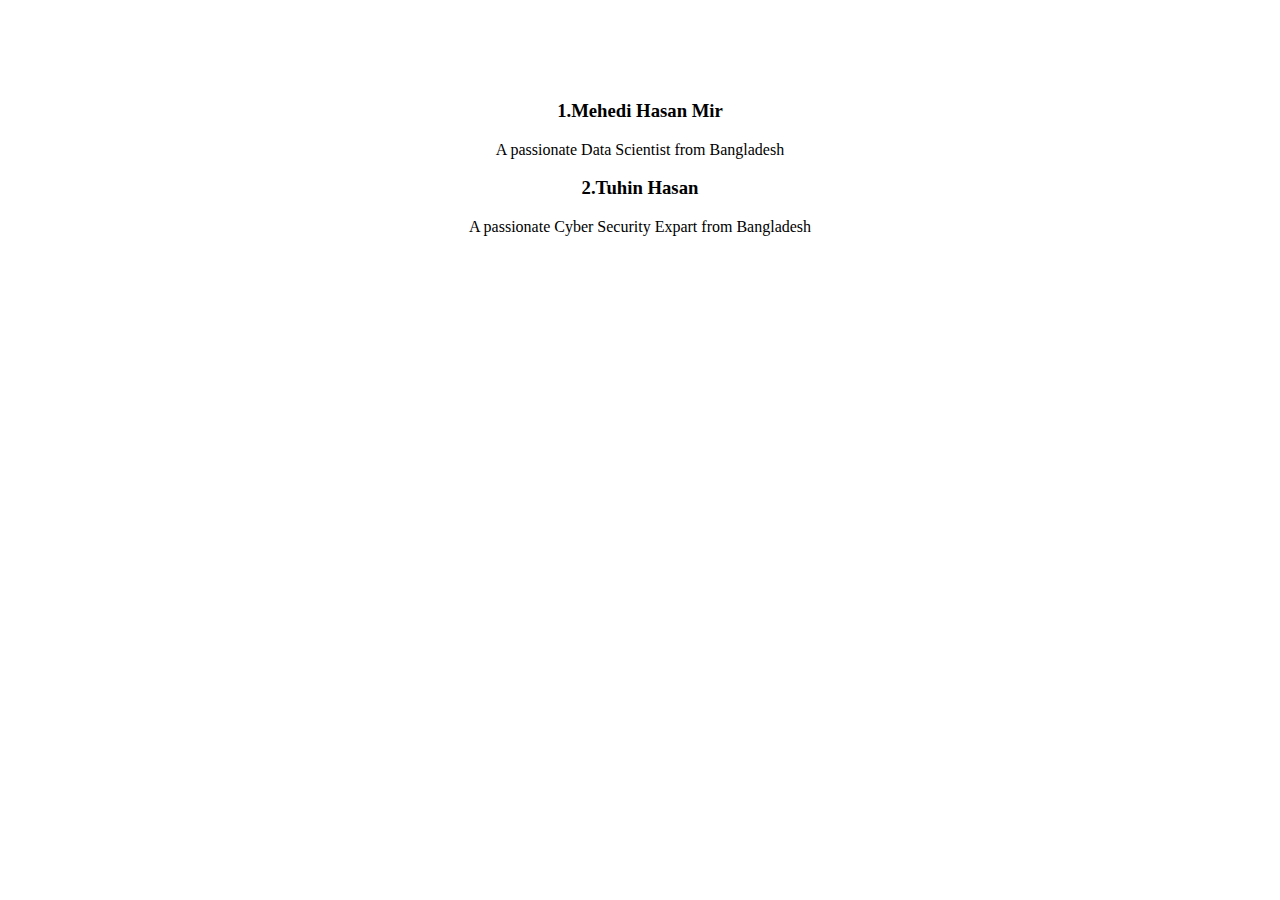
<file: about.html>
<!DOCTYPE html>
<html lang="en">
<head>
    <meta charset="UTF-8">
    <meta name="viewport" content="width=device-width, initial-scale=1.0">
    <link rel="stylesheet" href="/about.css">
    <title>About</title>
</head>
<body>
    <section>
        <h3>1.Mehedi Hasan Mir</h3>
        <p>A passionate Data Scientist from Bangladesh</p>
    </section>
    <section>
        <h3>2.Tuhin Hasan</h3>
        <p>A passionate Cyber Security Expart from Bangladesh</p>
    </section>
</body>
</html>
</file>
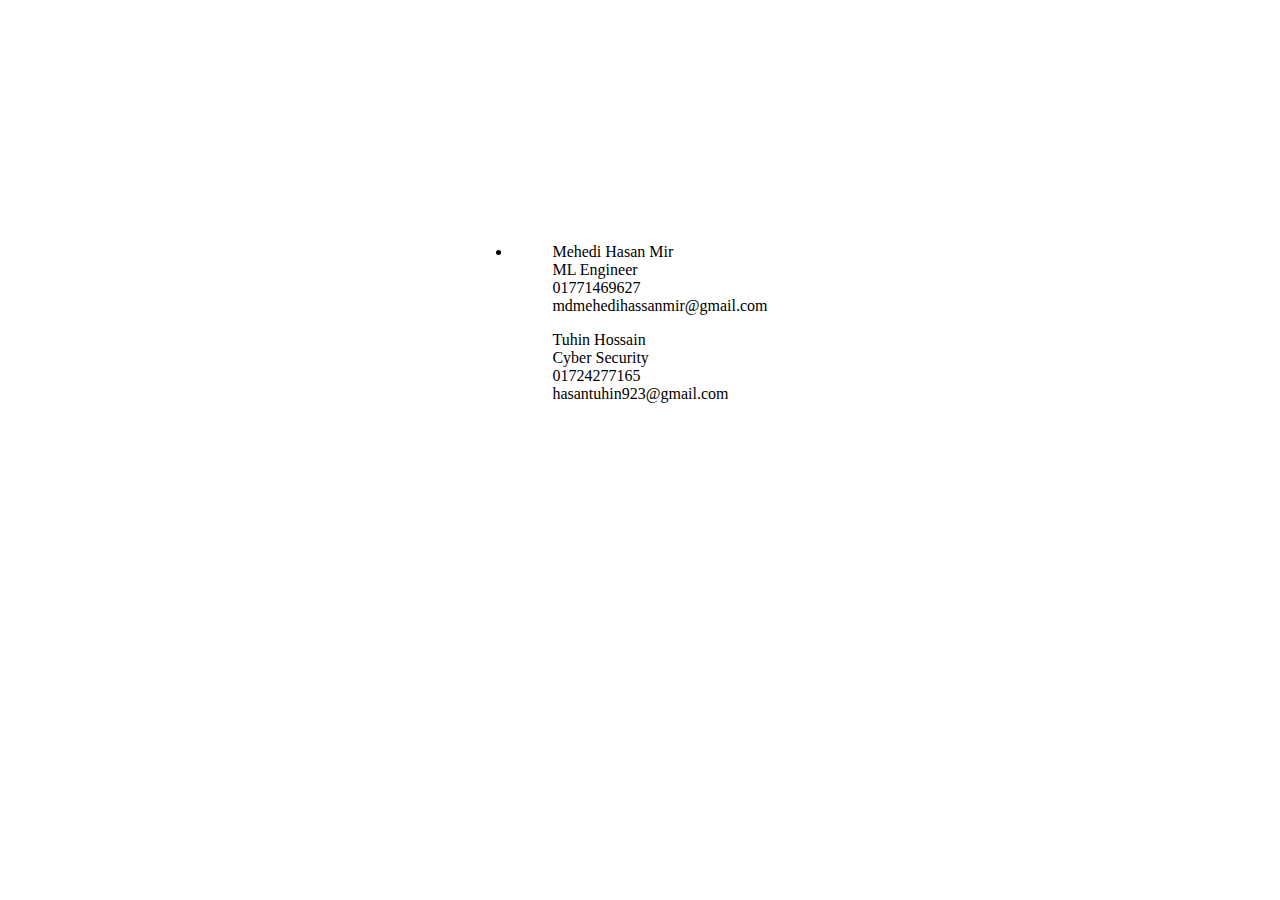
<file: contact.html>
<!DOCTYPE html>
<html lang="en">

<head>
    <meta charset="UTF-8">
    <meta name="viewport" content="width=device-width, initial-scale=1.0">
    <link rel="stylesheet" href="/contact.css">
    <title>Document</title>
</head>
<body>
    <li>
        <ol> Mehedi Hasan Mir <br>ML Engineer <br>01771469627 <br>mdmehedihassanmir@gmail.com</ol>
        <ol>Tuhin Hossain <br>Cyber Security <br>01724277165 <br>hasantuhin923@gmail.com</ol>
    </li>
</body>

</html>
</file>
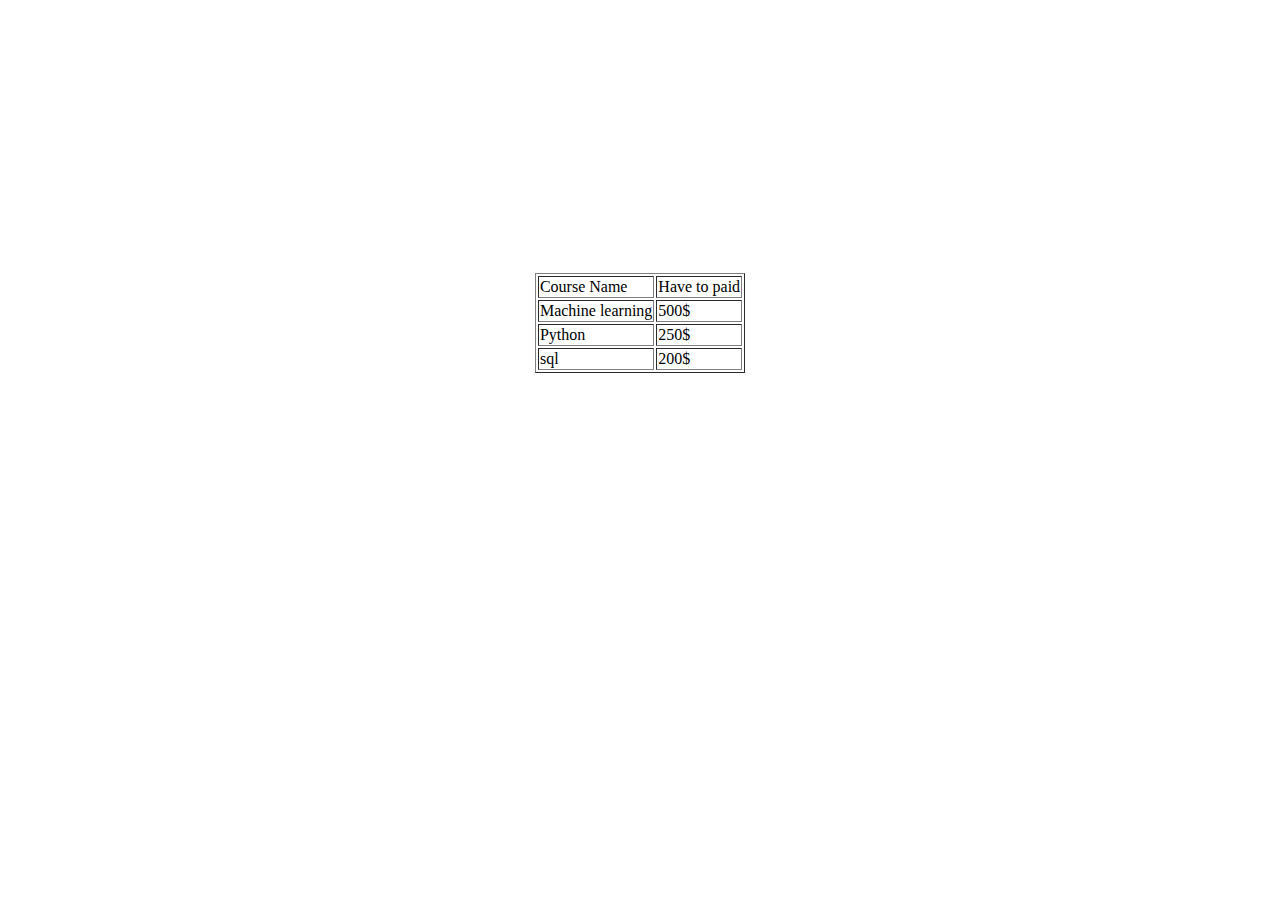
<file: courses.html>
<!DOCTYPE html>
<html lang="en">
<head>
    <meta charset="UTF-8">
    <meta name="viewport" content="width=device-width, initial-scale=1.0">
    <link rel="stylesheet" href="./course.css">
    <title>Document</title>
</head>
<body>
    <div>
        <table border="1">
            <tr>
                <td>Course Name</td>
                <td>Have to paid</td>
            </tr>
            <tr>
                <td>Machine learning </td>
                <td>500$</td>
            </tr>
            <tr>
                <td>Python</td>
                <td>250$</td>
            </tr>
            <tr>
                <td>sql</td>
                <td>200$</td>
            </tr>
        </table></div>
</body>
</html>
</file>
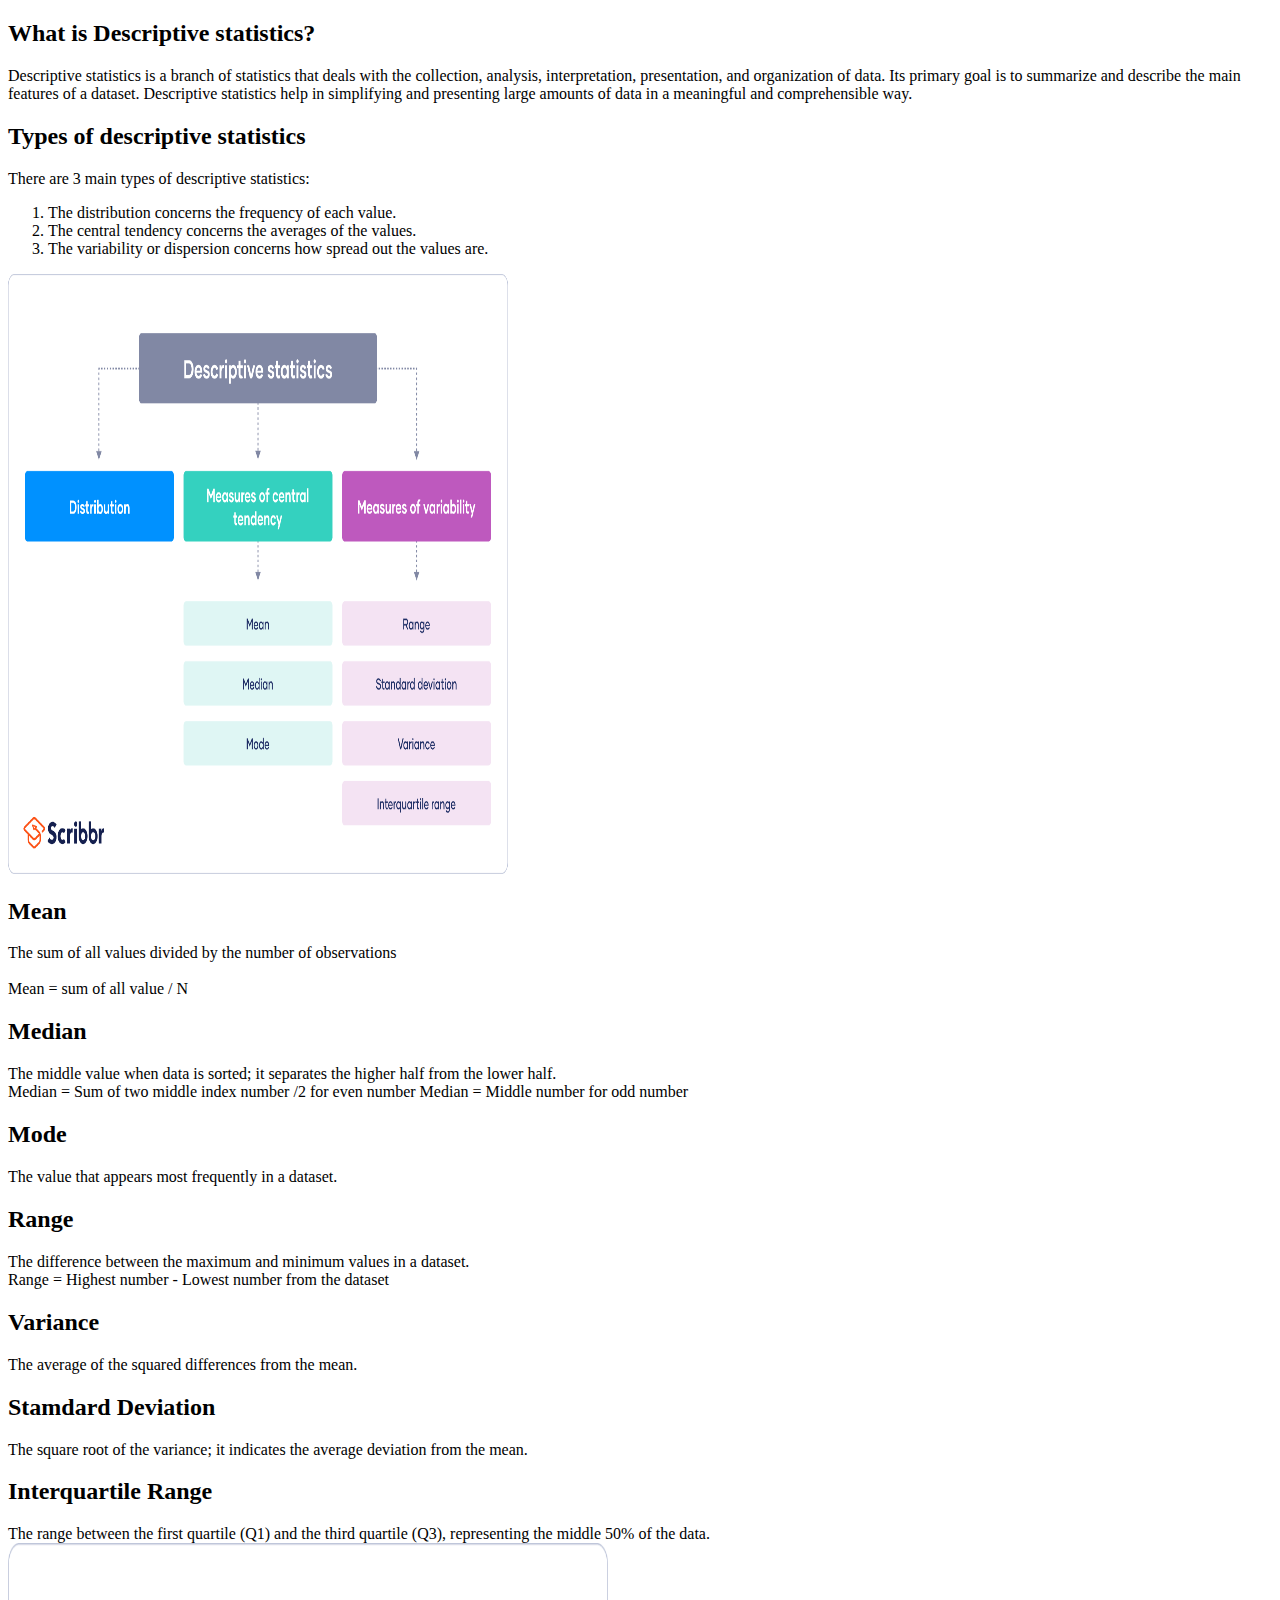
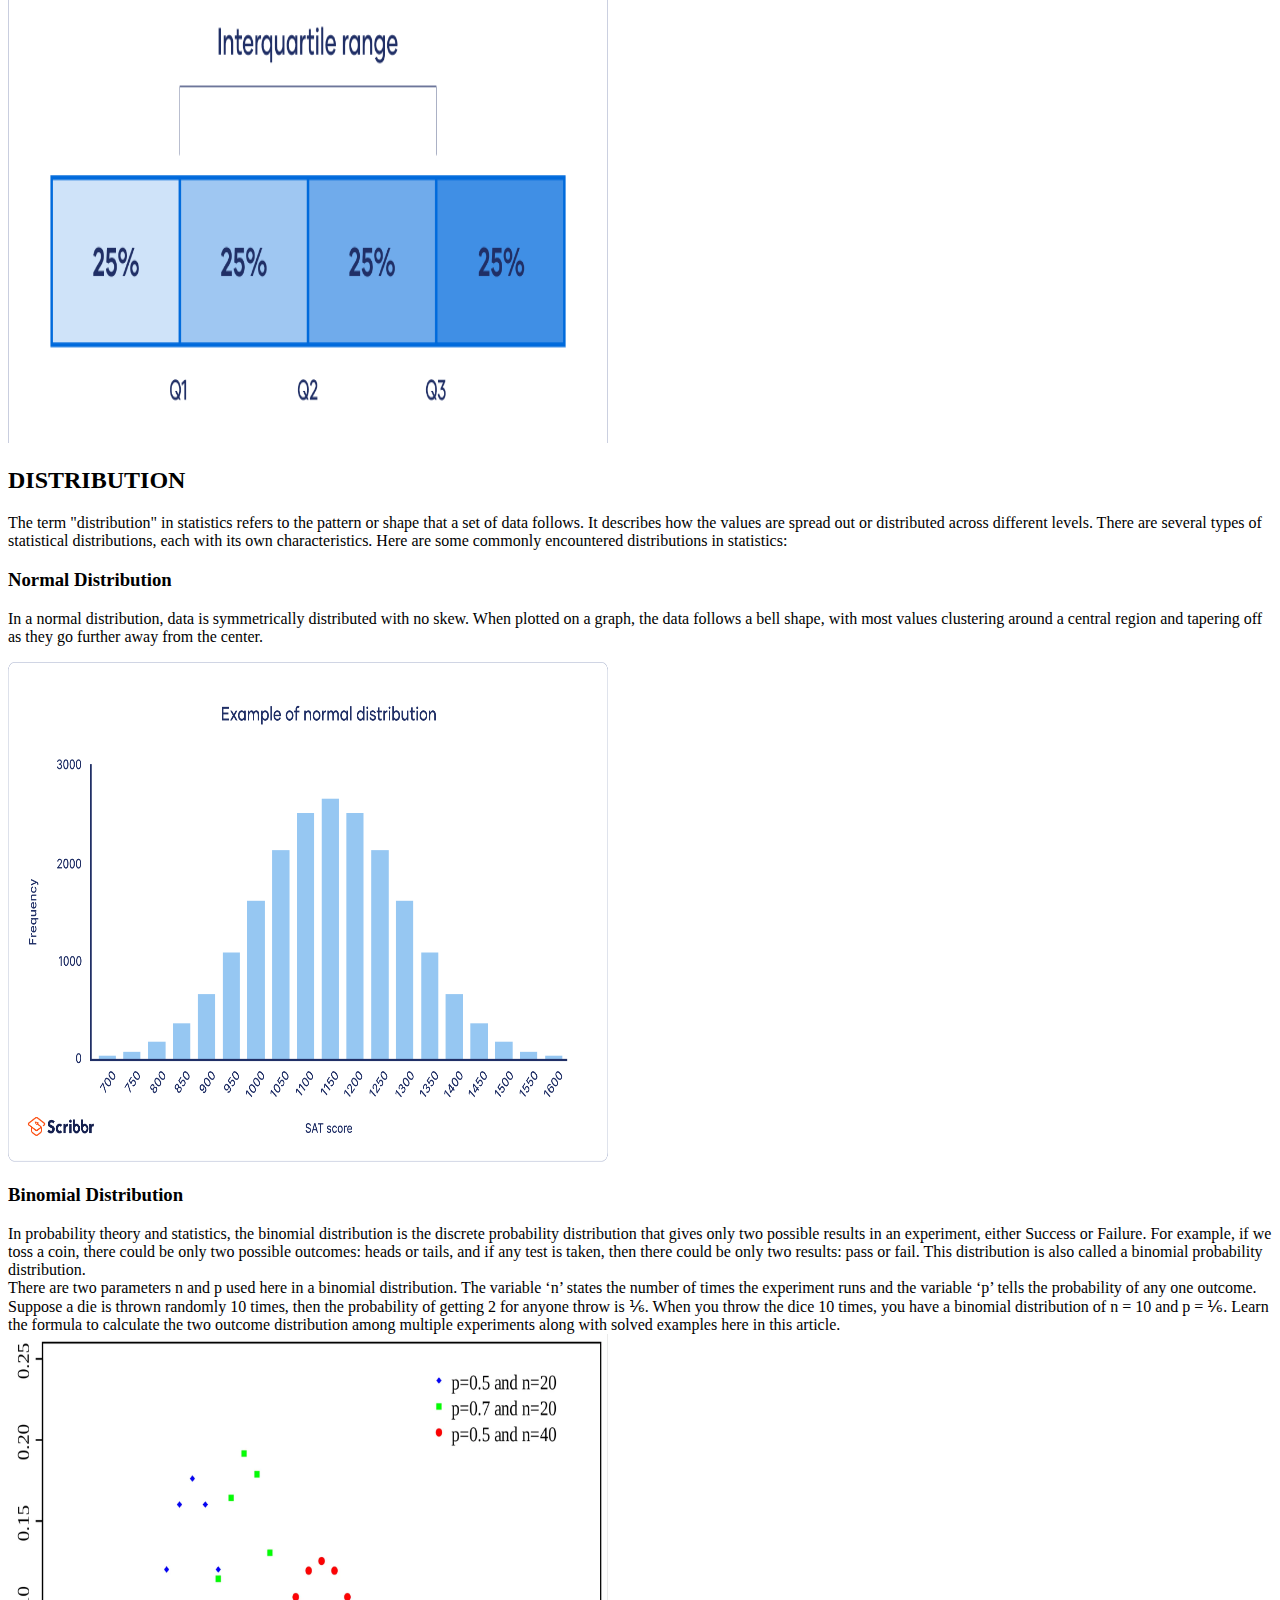
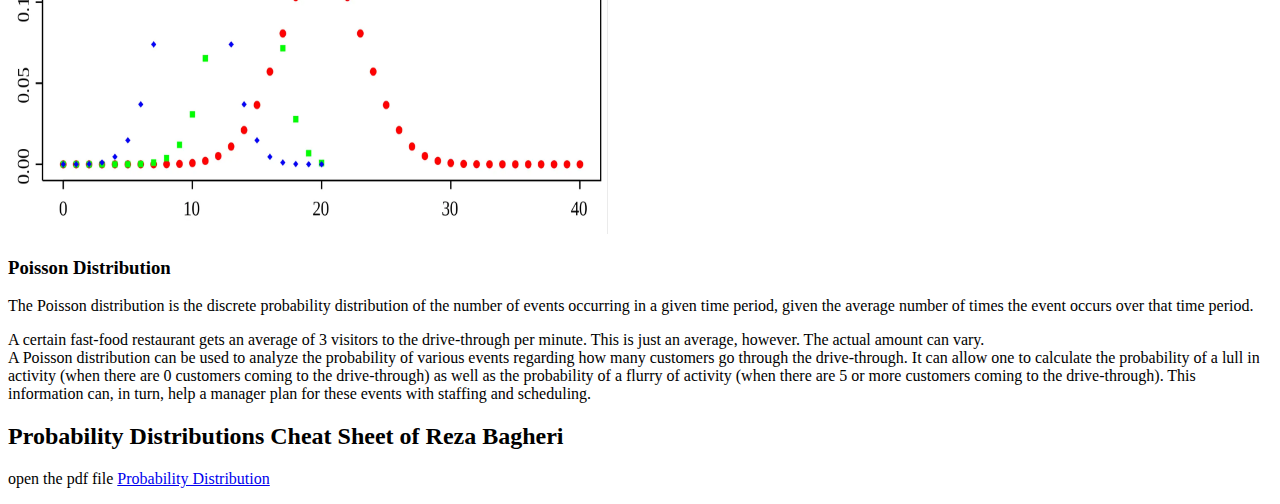
<file: des_stat.html>
<!DOCTYPE html>
<html lang="en">

<head>
    <meta charset="UTF-8">
    <meta name="viewport" content="width=device-width, initial-scale=1.0">
    <title>Descriptive Statistics</title>
</head>

<body>
    <div>
        <h2>What is Descriptive statistics? </h2>
        <p>
            Descriptive statistics is a branch of statistics that deals with the collection, analysis, interpretation,
            presentation, and organization of data. Its primary goal is to summarize and describe the main features of a
            dataset. Descriptive statistics help in simplifying and presenting large amounts of data in a meaningful and
            comprehensible way.
        </p>
        <div>
            <h2>Types of descriptive statistics</h2>
            <p>
                There are 3 main types of descriptive statistics:
            <ol>
                <li>The distribution concerns the frequency of each value.</li>
                <li>The central tendency concerns the averages of the values.</li>
                <li>The variability or dispersion concerns how spread out the values are.</li>
            </ol>
            </p>
            <img src="/image/Descriptive-statistics.webp" alt="descript statistics" style="width:500px;height:600px">
        </div>
        <div>
            <h2>Mean</h2>
            <p>The sum of all values divided by the number of observations <br> <br>
                Mean = sum of all value / N
            </p>

            <section>
                <h2>Median</h2>
                <p>
                    The middle value when data is sorted; it separates the higher half from the lower half. <br>
                    Median = Sum of two middle index number /2 for even number
                    Median = Middle number for odd number
                </p>
            </section>
            <section>
                <h2>Mode</h2>
                <p>The value that appears most frequently in a dataset.</p>
            </section>
        </div>
        <div>
            <section>
                <h2>Range</h2>
                <p>The difference between the maximum and minimum values in a dataset. <br>
                    Range = Highest number - Lowest number from the dataset</p>
            </section>
            <section>
                <h2>Variance</h2>
                <p>The average of the squared differences from the mean.</p>
            </section>
            <section>
                <h2>Stamdard Deviation</h2>
                <p>The square root of the variance; it indicates the average deviation from the mean.</p>
            </section>
            <section>
                <h2>Interquartile Range</h2>
                <p>The range between the first quartile (Q1) and the third quartile (Q3), representing the middle 50% of
                    the data. <br>
                    <img src="/image/Interquartile Range.png" alt="Interquartile Range"
                        style="width: 600px;height: 500px">
                </p>
            </section>
        </div>
        <div>
            <h2>DISTRIBUTION</h2>
            <section>The term "distribution" in statistics refers to the pattern or shape that a set of data follows. It
                describes how the values are spread out or distributed across different levels. There are several types
                of statistical distributions, each with its own characteristics. Here are some commonly encountered
                distributions in statistics:
            </section>
            <section>
                <h3>Normal Distribution</h3>
                <p>In a normal distribution, data is symmetrically distributed with no skew. When plotted on a
                    graph, the data follows a bell shape, with most values clustering around a central region and
                    tapering off as they go further away from the center.</p>
                <img src="/image/Normal-distribution.webp" alt="Normal Distribution" style="width: 600px;height: 500px">
            </section>
            <section>
                <h3>Binomial Distribution</h3>
                <section>In probability theory and statistics, the binomial distribution is the discrete probability
                    distribution that gives only two possible results in an experiment, either Success or Failure.
                    For example, if we toss a coin, there could be only two possible outcomes: heads or tails, and
                    if any test is taken, then there could be only two results: pass or fail. This distribution is
                    also called a binomial probability distribution.
                </section>
                <section>
                    There are two parameters n and p used here in a binomial distribution. The variable ‘n’ states the
                    number of times the experiment runs and the variable ‘p’ tells the probability of any one outcome.
                    Suppose a die is thrown randomly 10 times, then the probability of getting 2 for anyone throw is ⅙.
                    When you throw the dice 10 times, you have a binomial distribution of n = 10 and p = ⅙. Learn the
                    formula to calculate the two outcome distribution among multiple experiments along with solved
                    examples here in this article.
                </section>
                <img src="/image/Binomial_distribution.webp" alt="Binomial Distribution"
                    style="width: 600px;height: 500px">
            </section>
            <section>
                <h3>Poisson Distribution</h3>
                <p>
                    The Poisson distribution is the discrete probability distribution of the number of events occurring
                    in a given time period, given the average number of times the event occurs over that time period.
                </p>
                <div>
                    A certain fast-food restaurant gets an average of 3 visitors to the drive-through per minute. This
                    is just an average, however. The actual amount can vary.
                </div>
                <div>
                    A Poisson distribution can be used to analyze the probability of various events regarding how many
                    customers go through the drive-through. It can allow one to calculate the probability of a lull in
                    activity (when there are 0 customers coming to the drive-through) as well as the probability of a
                    flurry of activity (when there are 5 or more customers coming to the drive-through). This
                    information can, in turn, help a manager plan for these events with staffing and scheduling.
                </div>
            </section>
            <h2>Probability Distributions Cheat Sheet of Reza Bagheri</h2>
            <p></p>
            <p>open the pdf file <a href="/docs/1691029309693.pdf">Probability Distribution</a></p>
        </div>
    </div>
</body>

</html>
</file>
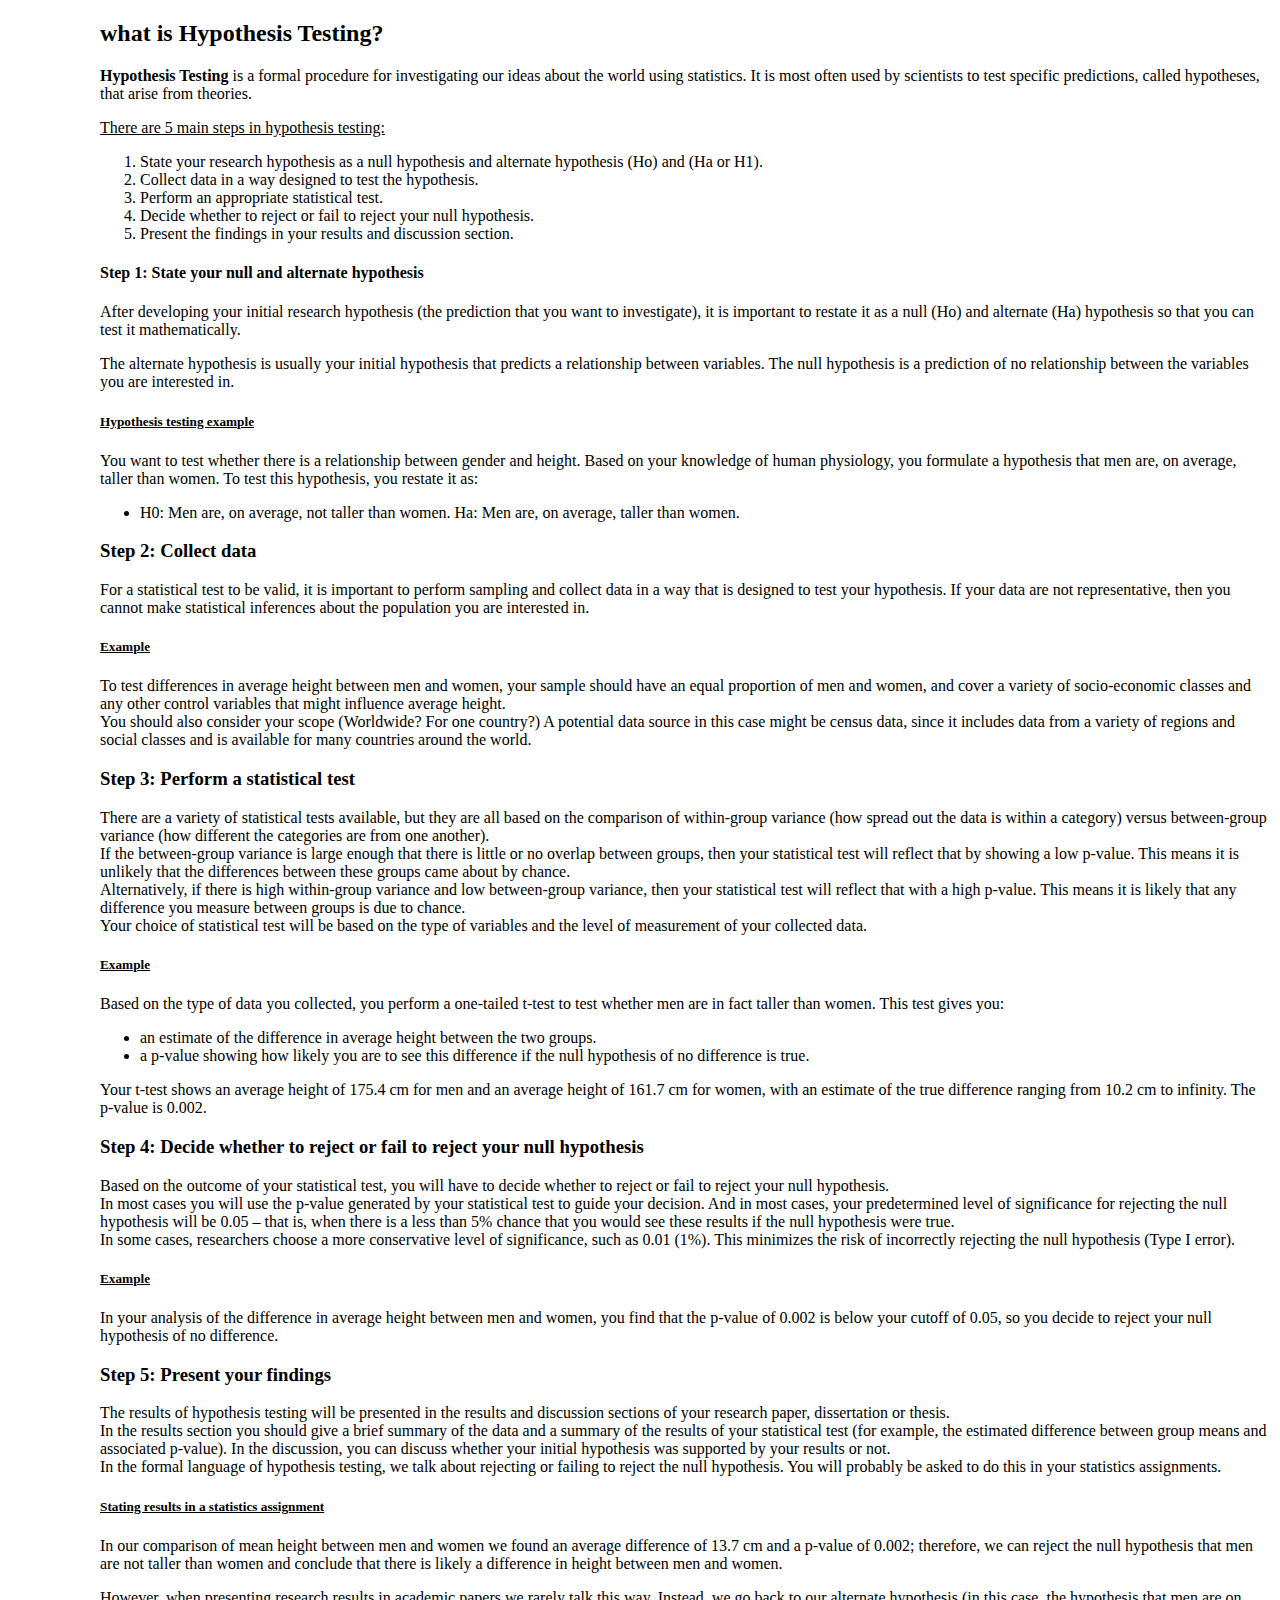
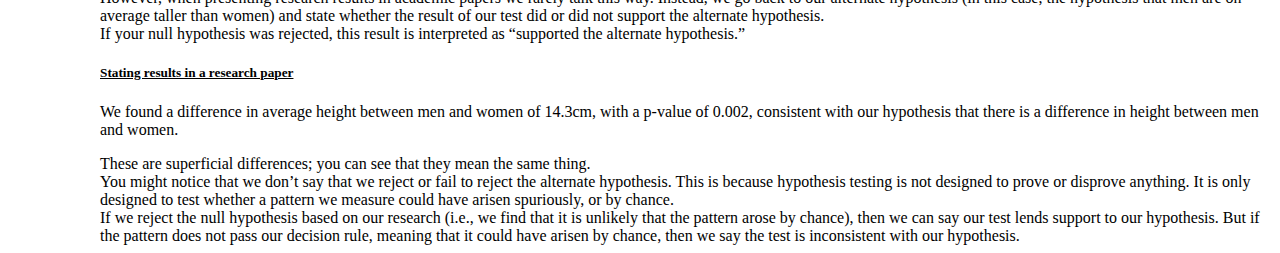
<file: ht.html>
<!DOCTYPE html>
<html lang="en">

<head>
    <meta charset="UTF-8">
    <meta name="viewport" content="width=device-width, initial-scale=1.0">
    <title>Hypothesis Testing</title>
    <link rel="stylesheet" href="/ht.css">
</head>

<body>
    <section>
        <h2>what is Hypothesis Testing?</h2>
        <p>
            <b>Hypothesis Testing</b> is a formal procedure for investigating our ideas about the world using
            statistics. It is most often used by scientists to test specific predictions, called hypotheses, that arise
            from theories.
        </p>
    </section>
    <section>
        <u>There are 5 main steps in hypothesis testing:</u>
        <ol>
            <li>State your research hypothesis as a null hypothesis and alternate hypothesis (Ho) and (Ha or H1).</li>
            <li>Collect data in a way designed to test the hypothesis.</li>
            <li>Perform an appropriate statistical test.</li>
            <li>Decide whether to reject or fail to reject your null hypothesis.</li>
            <li>Present the findings in your results and discussion section.</li>
        </ol>
    </section>
    <section>
        <section>
            <h4>Step 1: State your null and alternate hypothesis</h4>
            <p>After developing your initial research hypothesis (the prediction that you want to investigate), it is
                important to restate it as a null (Ho) and alternate (Ha) hypothesis so that you can test it
                mathematically. <br>
            </p>
            <p>
                The alternate hypothesis is usually your initial hypothesis that predicts a relationship between
                variables. The null hypothesis is a prediction of no relationship between the variables you are
                interested in.
            </p>
        </section>
        <section>
            <h5><u>Hypothesis testing example</u></h5>
            <p>
                You want to test whether there is a relationship between gender and height. Based on your knowledge of
                human physiology, you formulate a hypothesis that men are, on average, taller than women. To test this
                hypothesis, you restate it as:
            </p>
            <ul>
                <li>H0: Men are, on average, not taller than women.
                    Ha: Men are, on average, taller than women.</li>
            </ul>
        </section>
        <section>
            <h3>Step 2: Collect data</h3>
            <p>
                For a statistical test to be valid, it is important to perform sampling and collect data in a way that
                is designed to test your hypothesis. If your data are not representative, then you cannot make
                statistical inferences about the population you are interested in.
            </p>
            <h5><u>Example</u></h5>
            <section>
                To test differences in average height between men and women, your sample should have an equal proportion
                of men and women, and cover a variety of socio-economic classes and any other control variables that
                might influence average height.
            </section>
            <section>
                You should also consider your scope (Worldwide? For one country?) A potential data source in this case
                might be census data, since it includes data from a variety of regions and social classes and is
                available for many countries around the world.
            </section>
        </section>
        <section>
            <h3>Step 3: Perform a statistical test</h3>
            <p>
            <div>There are a variety of statistical tests available, but they are all based on the comparison of
                within-group variance (how spread out the data is within a category) versus between-group variance (how
                different the categories are from one another).
            </div>
            <div>
                If the between-group variance is large enough that there is little or no overlap between groups, then
                your statistical test will reflect that by showing a low p-value. This means it is unlikely that the
                differences between these groups came about by chance.
            </div>
            <div>
                Alternatively, if there is high within-group variance and low between-group variance, then your
                statistical test will reflect that with a high p-value. This means it is likely that any difference you
                measure between groups is due to chance.
            </div>
            <div>
                Your choice of statistical test will be based on the type of variables and the level of measurement of
                your collected data.
            </div>
            </p>
            <section>
                <h5><u>Example</u></h5>
                <p>Based on the type of data you collected, you perform a one-tailed t-test to test whether men are in
                    fact taller than women. This test gives you:
                </p>
                <ul>
                    <li>an estimate of the difference in average height between the two groups.</li>
                    <li>a p-value showing how likely you are to see this difference if the null hypothesis of no
                        difference is true.</li>
                </ul>
                <p>Your t-test shows an average height of 175.4 cm for men and an average height of 161.7 cm for women,
                    with an estimate of the true difference ranging from 10.2 cm to infinity. The p-value is 0.002.
                </p>
            </section>
        </section>
        <section>
            <h3>Step 4: Decide whether to reject or fail to reject your null hypothesis</h3>
            <div>
                Based on the outcome of your statistical test, you will have to decide whether to reject or fail to
                reject your null hypothesis.
            </div>
            <div>
                In most cases you will use the p-value generated by your statistical test to guide your decision. And in
                most cases, your predetermined level of significance for rejecting the null hypothesis will be 0.05 –
                that is, when there is a less than 5% chance that you would see these results if the null hypothesis
                were true.
            </div>
            <div>
                In some cases, researchers choose a more conservative level of significance, such as 0.01 (1%). This
                minimizes the risk of incorrectly rejecting the null hypothesis (Type I error).
            </div>
            <div>
                <h5><u>Example</u></h5>
                <p>
                    In your analysis of the difference in average height between men and women, you find that the
                    p-value of 0.002 is below your cutoff of 0.05, so you decide to reject your null hypothesis of no
                    difference.
                </p>
            </div>
        </section>
        <section>
            <h3>Step 5: Present your findings</h3>
            <div>
                The results of hypothesis testing will be presented in the results and discussion sections of your
                research paper, dissertation or thesis.
            </div>
            <div>
                In the results section you should give a brief summary of the data and a summary of the results of your
                statistical test (for example, the estimated difference between group means and associated p-value). In
                the discussion, you can discuss whether your initial hypothesis was supported by your results or not.
            </div>
            <div>
                In the formal language of hypothesis testing, we talk about rejecting or failing to reject the null
                hypothesis. You will probably be asked to do this in your statistics assignments.
            </div>
            <div>
                <h5><u>Stating results in a statistics assignment</u></h5>
                <p>
                    In our comparison of mean height between men and women we found an average difference of 13.7 cm and
                    a p-value of 0.002; therefore, we can reject the null hypothesis that men are not taller than women
                    and conclude that there is likely a difference in height between men and women.
                </p>
            </div>
            <div>
                However, when presenting research results in academic papers we rarely talk this way. Instead, we go
                back to our alternate hypothesis (in this case, the hypothesis that men are on average taller than
                women) and state whether the result of our test did or did not support the alternate hypothesis.
            </div>
            <div>
                If your null hypothesis was rejected, this result is interpreted as “supported the alternate
                hypothesis.”
            </div>
            <div>
                <h5><u>Stating results in a research paper</u></h5>
                <p>
                    We found a difference in average height between men and women of 14.3cm, with a p-value of 0.002,
                    consistent with our hypothesis that there is a difference in height between men and women.
                </p>
            </div>
            <div>These are superficial differences; you can see that they mean the same thing.</div>
            <div>
                You might notice that we don’t say that we reject or fail to reject the alternate hypothesis. This is
                because hypothesis testing is not designed to prove or disprove anything. It is only designed to test
                whether a pattern we measure could have arisen spuriously, or by chance.
            </div>
            <div>
                If we reject the null hypothesis based on our research (i.e., we find that it is unlikely that the
                pattern arose by chance), then we can say our test lends support to our hypothesis. But if the pattern
                does not pass our decision rule, meaning that it could have arisen by chance, then we say the test is
                inconsistent with our hypothesis.
            </div>
        </section>
    </section>
</body>

</html>
</file>
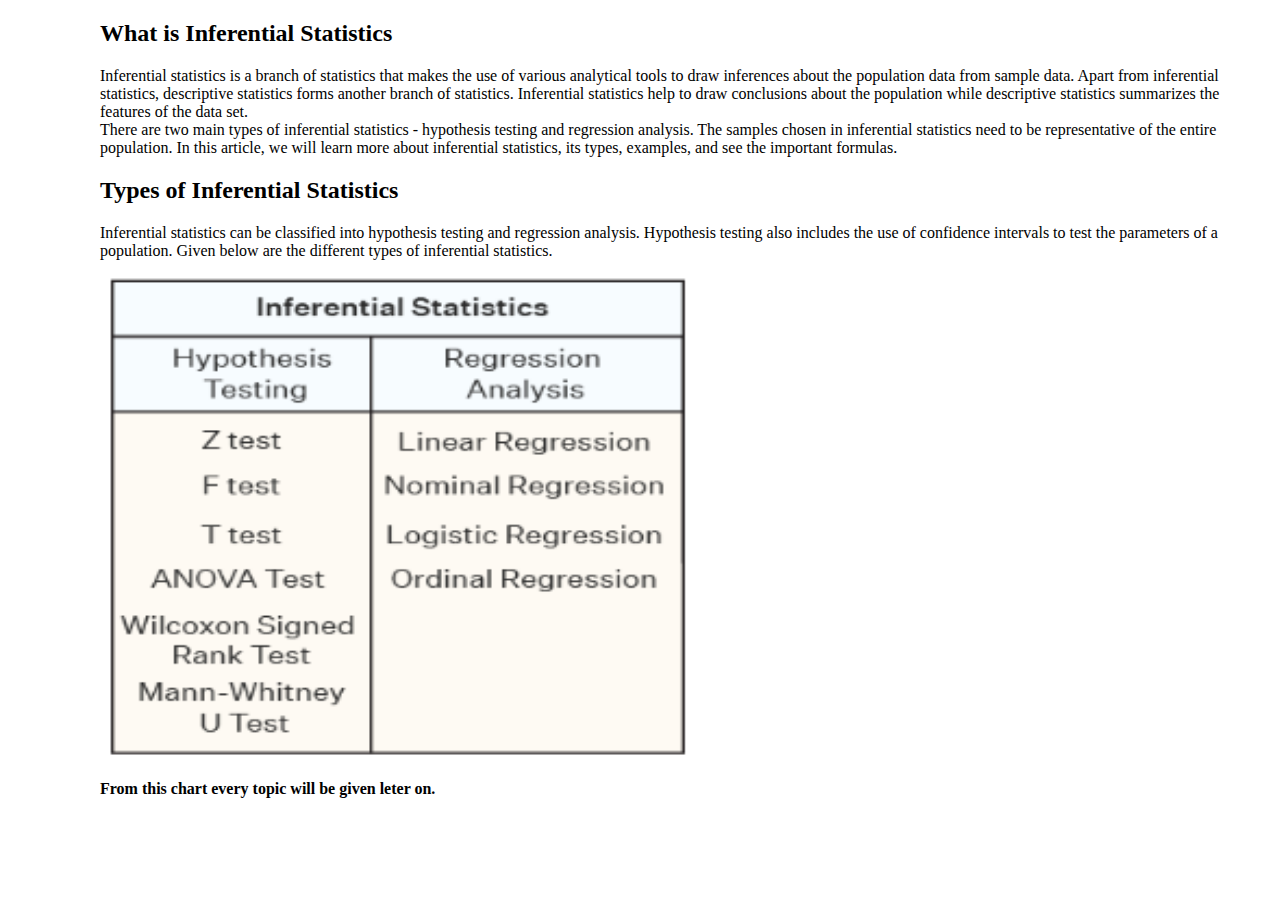
<file: inf_stat.html>
<!DOCTYPE html>
<html lang="en">

<head>
    <meta charset="UTF-8">
    <meta name="viewport" content="width=device-width, initial-scale=1.0">
    <title>Inferential Statistics</title>
    <link rel="stylesheet" href="/inf_stat.css">
</head>

<body>
    <div>
        <h2>What is Inferential Statistics</h2>
        <div>Inferential statistics is a branch of statistics that makes the use of various analytical tools to draw
            inferences about the population data from sample data. Apart from inferential statistics, descriptive
            statistics forms another branch of statistics. Inferential statistics help to draw conclusions about the
            population while descriptive statistics summarizes the features of the data set.
        </div>
        <div>
            There are two main types of inferential statistics - hypothesis testing and regression analysis. The samples
            chosen in inferential statistics need to be representative of the entire population. In this article, we
            will learn more about inferential statistics, its types, examples, and see the important formulas.
        </div>
        <h2>Types of Inferential Statistics</h2>
        <section>
            Inferential statistics can be classified into hypothesis testing and regression analysis. Hypothesis testing
            also includes the use of confidence intervals to test the parameters of a population. Given below are the
            different types of inferential statistics.
        </section>
        <img src="/image/inferential Statistics.png" alt="inferential Statistics" style="width: 600px;height: 500px">
        <b><p>From this chart every topic will be given leter on.</p></b>
    </div>
</body>

</html>
</file>
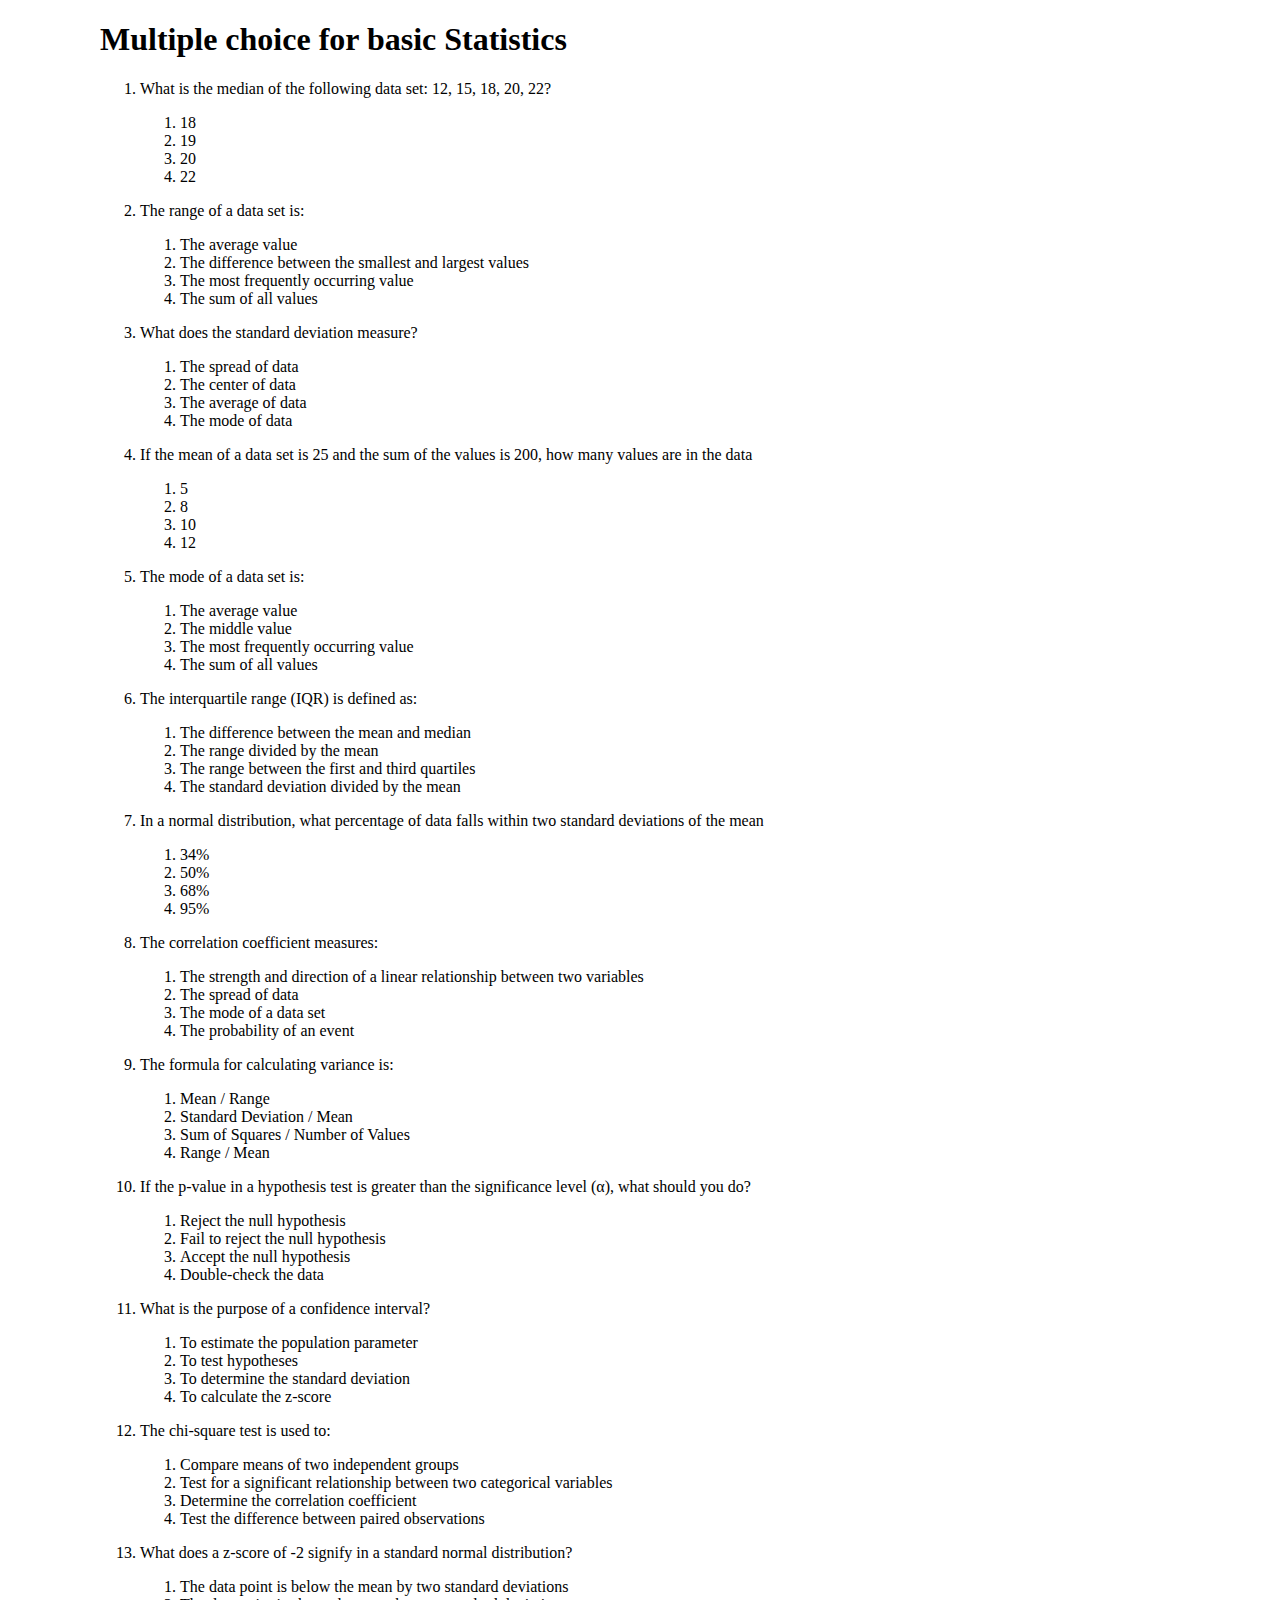
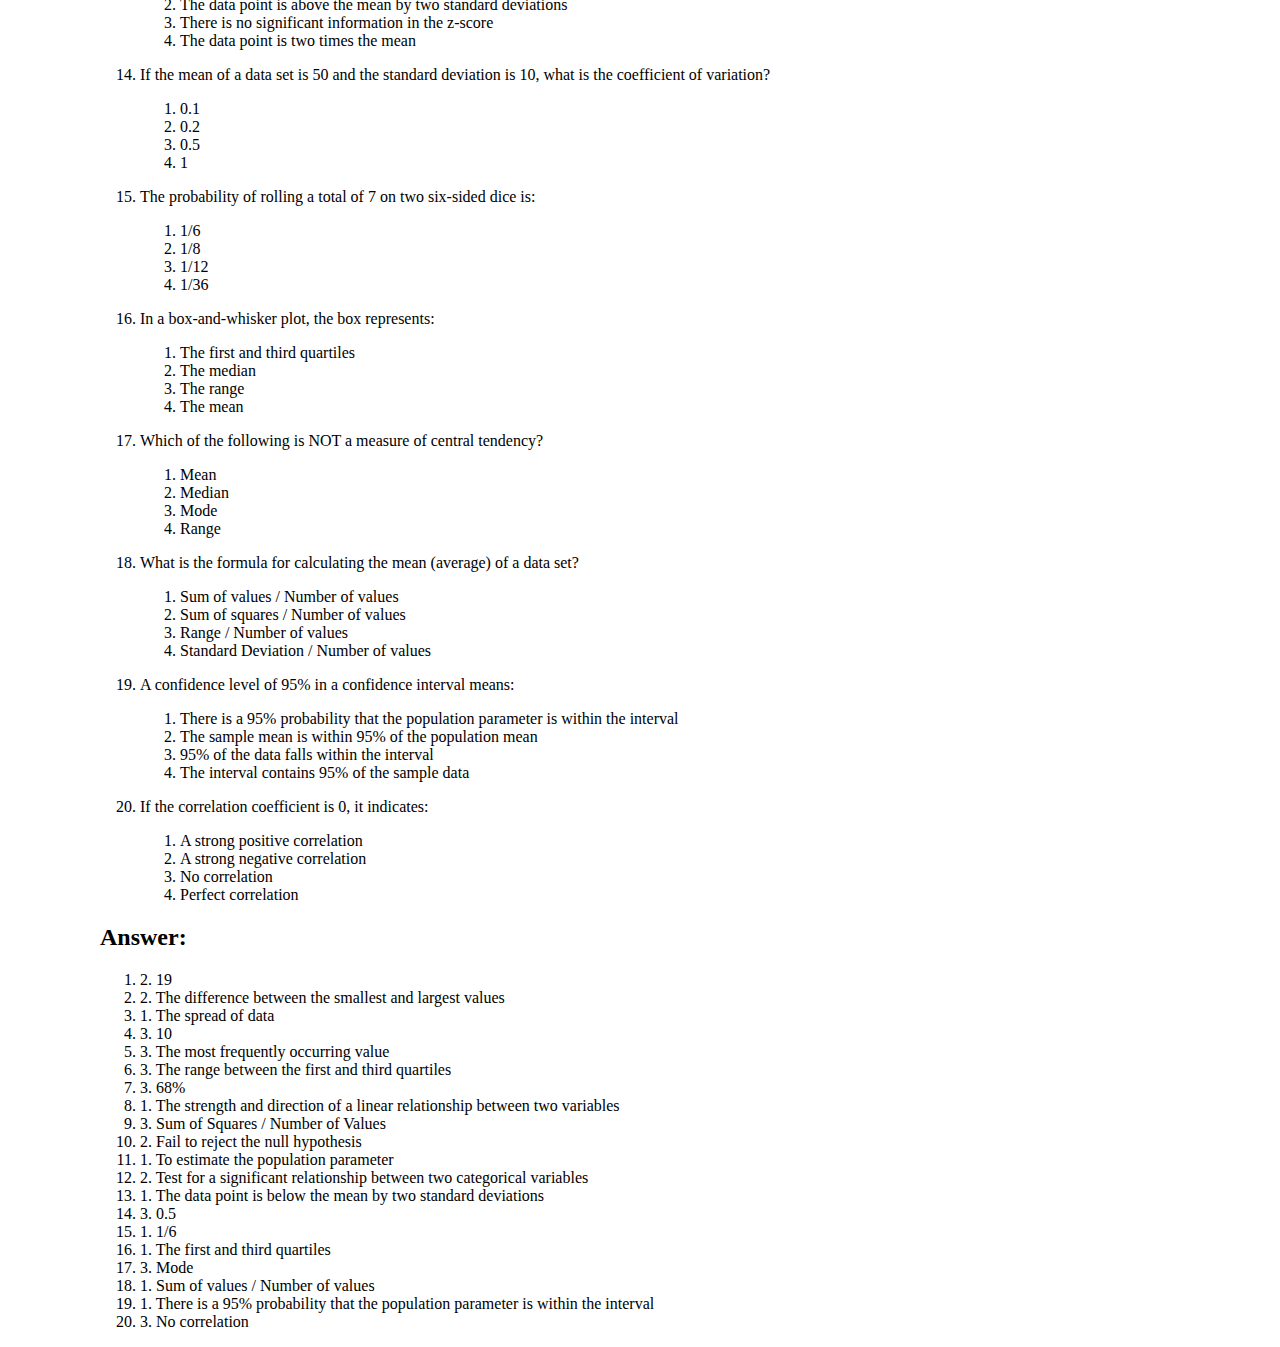
<file: multiple_choice.html>
<!DOCTYPE html>
<html lang="en">

<head>
    <meta charset="UTF-8">
    <meta name="viewport" content="width=device-width, initial-scale=1.0">
    <title>Multiple choice</title>
    <link rel="stylesheet" href="/multiple_choice.css">
</head>

<body>
    <h1>Multiple choice for basic Statistics</h1>
    <ol start="1">
        <li>
            <p>What is the median of the following data set: 12, 15, 18, 20, 22?</p>
            <ol>
                <li>18</li>
                <li>19</li>
                <li>20</li>
                <li>22</li>
            </ol>
        </li>

        <li>
            <p>The range of a data set is:</p>
            <ol>
                <li>The average value</li>
                <li>The difference between the smallest and largest values</li>
                <li>The most frequently occurring value</li>
                <li>The sum of all values</li>
            </ol>
        </li>

        <li>
            <p>What does the standard deviation measure?</p>
            <ol>
                <li>The spread of data</li>
                <li>The center of data</li>
                <li>The average of data</li>
                <li>The mode of data</li>
            </ol>
        </li>

        <li>
            <p>If the mean of a data set is 25 and the sum of the values is 200, how many values are in the data </p>
            <ol>
                <li>5</li>
                <li>8</li>
                <li>10</li>
                <li>12</li>
            </ol>
        </li>

        <li>
            <p>The mode of a data set is:</p>
            <ol>
                <li>The average value</li>
                <li>The middle value</li>
                <li>The most frequently occurring value</li>
                <li>The sum of all values</li>
            </ol>
        </li>

        <li>
            <p>The interquartile range (IQR) is defined as:</p>
            <ol>
                <li>The difference between the mean and median</li>
                <li>The range divided by the mean</li>
                <li>The range between the first and third quartiles</li>
                <li>The standard deviation divided by the mean</li>
            </ol>
        </li>

        <li>
            <p>In a normal distribution, what percentage of data falls within two standard deviations of the mean</p>
            <ol>
                <li>34%</li>
                <li>50%</li>
                <li>68%</li>
                <li>95%</li>
            </ol>
        </li>

        <li>
            <p>The correlation coefficient measures:</p>
            <ol>
                <li>The strength and direction of a linear relationship between two variables</li>
                <li>The spread of data</li>
                <li>The mode of a data set</li>
                <li>The probability of an event</li>
            </ol>
        </li>

        <li>
            <p>The formula for calculating variance is:</p>
            <ol>
                <li>Mean / Range</li>
                <li> Standard Deviation / Mean</li>
                <li>Sum of Squares / Number of Values</li>
                <li> Range / Mean</li>
            </ol>
        </li>

        <li>
            <p>If the p-value in a hypothesis test is greater than the significance level (α), what should you do?</p>
            <ol>
                <li>Reject the null hypothesis</li>
                <li>Fail to reject the null hypothesis</li>
                <li> Accept the null hypothesis</li>
                <li>Double-check the data</li>
            </ol>
        </li>

        <li>
            <p>What is the purpose of a confidence interval?</p>
            <ol>
                <li>To estimate the population parameter</li>
                <li>To test hypotheses</li>
                <li>To determine the standard deviation</li>
                <li>To calculate the z-score</li>
            </ol>
        </li>

        <li>
            <p>The chi-square test is used to:</p>
            <ol>
                <li> Compare means of two independent groups</li>
                <li> Test for a significant relationship between two categorical variables</li>
                <li>Determine the correlation coefficient</li>
                <li>Test the difference between paired observations</li>
            </ol>
        </li>

        <li>
            <p>What does a z-score of -2 signify in a standard normal distribution?</p>
            <ol>
                <li>The data point is below the mean by two standard deviations</li>
                <li>The data point is above the mean by two standard deviations</li>
                <li>There is no significant information in the z-score</li>
                <li> The data point is two times the mean</li>
            </ol>
        </li>

        <li>
            <p>If the mean of a data set is 50 and the standard deviation is 10, what is the coefficient of variation?
            </p>
            <ol>
                <li>0.1</li>
                <li>0.2</li>
                <li>0.5</li>
                <li>1</li>
            </ol>
        </li>

        <li>
            <p>The probability of rolling a total of 7 on two six-sided dice is:</p>
            <ol>
                <li>1/6</li>
                <li>1/8</li>
                <li>1/12</li>
                <li>1/36</li>
            </ol>
        </li>

        <li>
            <p>In a box-and-whisker plot, the box represents:</p>
            <ol>
                <li>The first and third quartiles</li>
                <li>The median</li>
                <li>The range</li>
                <li>The mean</li>
            </ol>
        </li>

        <li>
            <p>Which of the following is NOT a measure of central tendency?</p>
            <ol>
                <li>Mean</li>
                <li>Median</li>
                <li>Mode</li>
                <li>Range</li>
            </ol>
        </li>

        <li>
            <p>What is the formula for calculating the mean (average) of a data set?</p>
            <ol>
                <li> Sum of values / Number of values</li>
                <li>Sum of squares / Number of values</li>
                <li>Range / Number of values</li>
                <li>Standard Deviation / Number of values</li>
            </ol>
        </li>

        <li>
            <p>A confidence level of 95% in a confidence interval means:</p>
            <ol>
                <li> There is a 95% probability that the population parameter is within the interval</li>
                <li>The sample mean is within 95% of the population mean</li>
                <li>95% of the data falls within the interval</li>
                <li>The interval contains 95% of the sample data</li>
            </ol>
        </li>

        <li>
            <p>If the correlation coefficient is 0, it indicates:</p>
            <ol>
                <li>A strong positive correlation</li>
                <li>A strong negative correlation</li>
                <li> No correlation</li>
                <li>Perfect correlation</li>
            </ol>
        </li>
    </ol>

    <section>
        <h2>Answer:</h2>
        <ol>
          <li>2. 19</li>
          <li>2. The difference between the smallest and largest values</li>
          <li>1. The spread of data</li>
          <li>3. 10</li>
          <li>3. The most frequently occurring value</li>
          <li>3. The range between the first and third quartiles</li>
          <li>3. 68%</li>
          <li>1. The strength and direction of a linear relationship between two variables</li>
          <li>3. Sum of Squares / Number of Values </li>
          <li>2. Fail to reject the null hypothesis</li>
          <li>1. To estimate the population parameter</li>
          <li>2. Test for a significant relationship between two categorical variables</li>
          <li>1. The data point is below the mean by two standard deviations</li>
          <li>3. 0.5</li>
          <li>1. 1/6</li>
          <li>1. The first and third quartiles</li>
          <li>3. Mode</li>
          <li>1. Sum of values / Number of values</li>
          <li>1. There is a 95% probability that the population parameter is within the interval</li>
          <li>3. No correlation</li>
        </ol>
    </section>
</body>

</html>
</file>
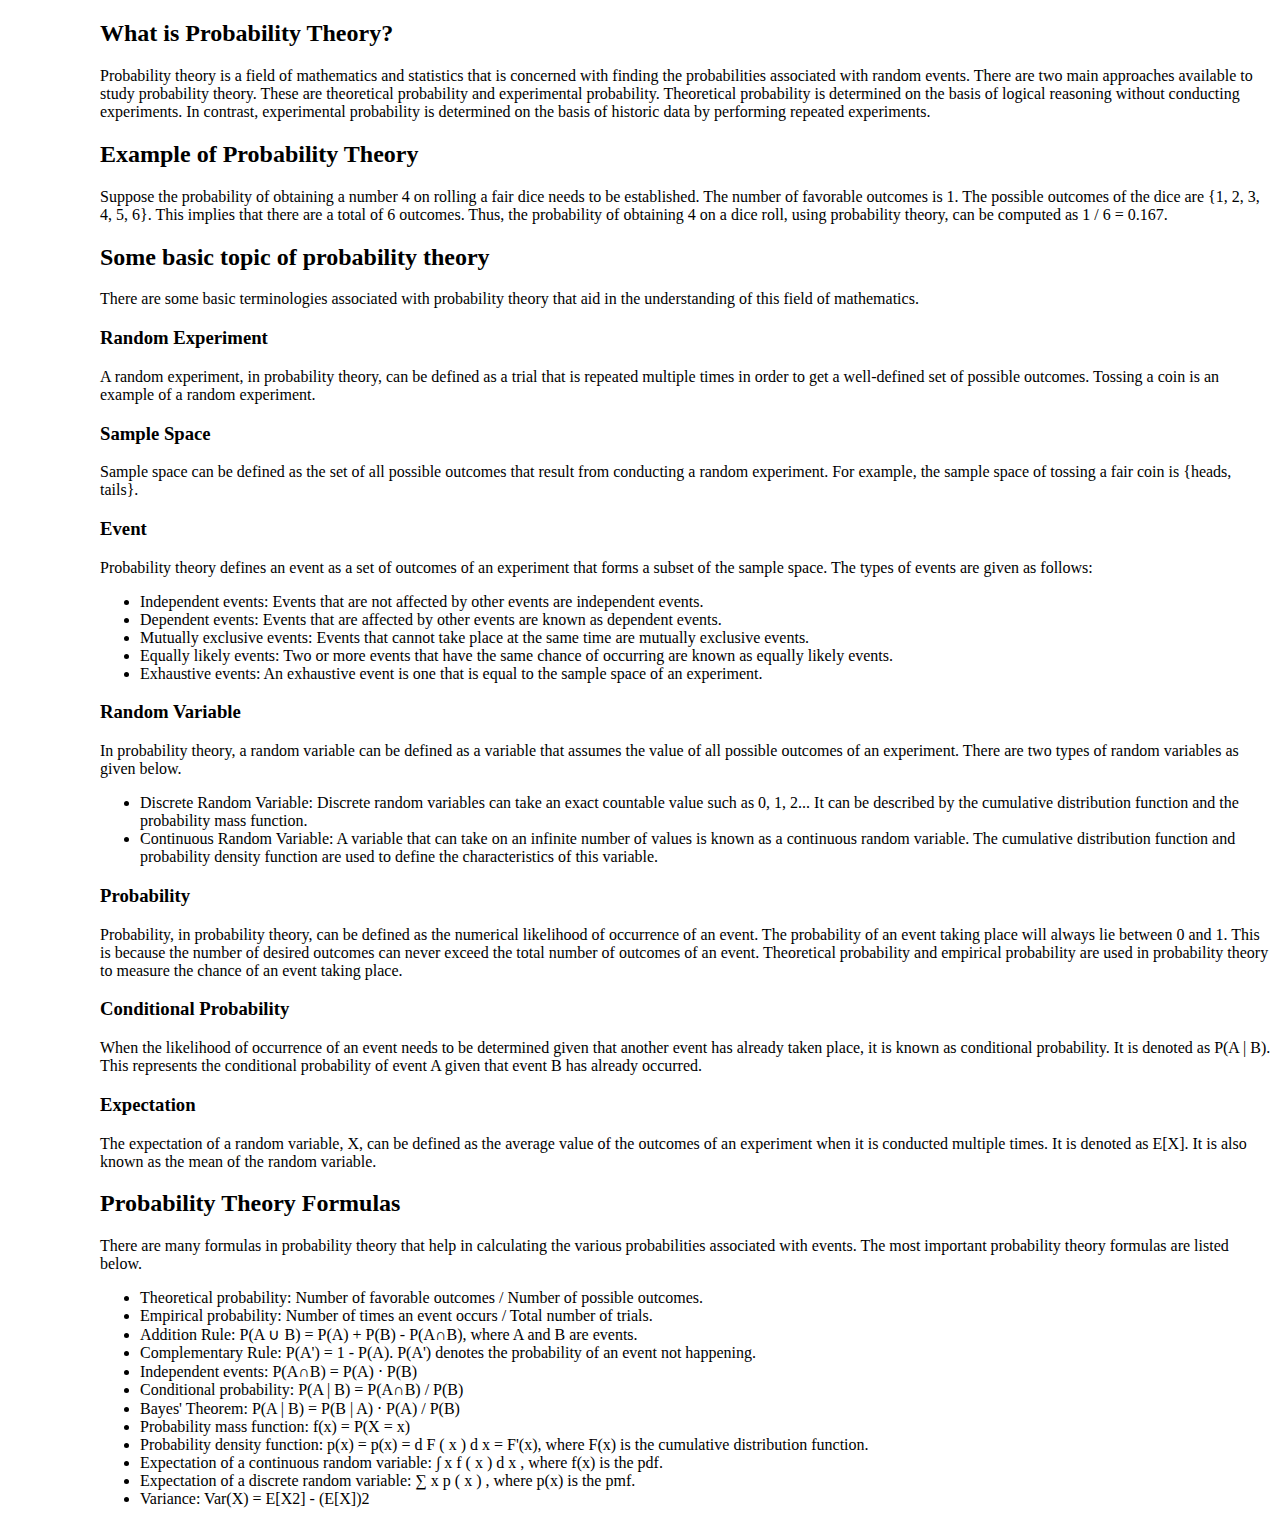
<file: prob.html>
<!DOCTYPE html>
<html lang="en">

<head>
    <meta charset="UTF-8">
    <meta name="viewport" content="width=device-width, initial-scale=1.0">
    <title>Probability Theory</title>
    <link rel="stylesheet" href="/prob.css">
</head>

<body>
    <div>
        <h2>What is Probability Theory?</h2>
        <p>
            Probability theory is a field of mathematics and statistics that is concerned with finding the probabilities
            associated with random events. There are two main approaches available to study probability theory. These
            are theoretical probability and experimental probability. Theoretical probability is determined on the basis
            of logical reasoning without conducting experiments. In contrast, experimental probability is determined on
            the basis of historic data by performing repeated experiments.
        </p>
    </div>
    <div>
        <h2>Example of Probability Theory</h2>
        <p>
            Suppose the probability of obtaining a number 4 on rolling a fair dice needs to be established. The number
            of favorable outcomes is 1. The possible outcomes of the dice are {1, 2, 3, 4, 5, 6}. This implies that
            there are a total of 6 outcomes. Thus, the probability of obtaining 4 on a dice roll, using probability
            theory, can be computed as 1 / 6 = 0.167.
        </p>
    </div>
    <div>
        <h2>Some basic topic of probability theory</h2>
        <p>
            There are some basic terminologies associated with probability theory that aid in the understanding of this
            field of mathematics.
        </p>
        <section>
            <h3>Random Experiment</h3>
            <p>A random experiment, in probability theory, can be defined as a trial that is repeated multiple times in
                order to get a well-defined set of possible outcomes. Tossing a coin is an example of a random
                experiment.</p>
        </section>
        <section>
            <h3>Sample Space</h3>
            <p>Sample space can be defined as the set of all possible outcomes that result from conducting a random
                experiment. For example, the sample space of tossing a fair coin is {heads, tails}.</p>
        </section>
        <section>
            <h3>Event</h3>
            <p>Probability theory defines an event as a set of outcomes of an experiment that forms a subset of the
                sample space. The types of events are given as follows:
            </p>
            <ul>
                <li>Independent events: Events that are not affected by other events are independent events.</li>
                <li>Dependent events: Events that are affected by other events are known as dependent events.</li>
                <li>Mutually exclusive events: Events that cannot take place at the same time are mutually exclusive
                    events.</li>
                <li>Equally likely events: Two or more events that have the same chance of occurring are known as
                    equally likely events.</li>
                <li>Exhaustive events: An exhaustive event is one that is equal to the sample space of an experiment.
                </li>
            </ul>
        </section>
        <section>
            <h3>Random Variable</h3>
            <p>In probability theory, a random variable can be defined as a variable that assumes the value of all
                possible outcomes of an experiment. There are two types of random variables as given below.
            </p>
            <ul>
                <li>Discrete Random Variable: Discrete random variables can take an exact countable value such as 0, 1,
                    2... It can be described by the cumulative distribution function and the probability mass function.
                </li>
                <li>
                    Continuous Random Variable: A variable that can take on an infinite number of values is known as a
                    continuous random variable. The cumulative distribution function and probability density function
                    are used to define the characteristics of this variable.
                </li>
            </ul>
        </section>
        <section>
            <h3>Probability</h3>
            <p>Probability, in probability theory, can be defined as the numerical likelihood of occurrence of an event.
                The probability of an event taking place will always lie between 0 and 1. This is because the number of
                desired outcomes can never exceed the total number of outcomes of an event. Theoretical probability and
                empirical probability are used in probability theory to measure the chance of an event taking place.
                <br>
            </p>
        </section>
        <section>
            <h3>Conditional Probability</h3>
            <p>
                When the likelihood of occurrence of an event needs to be determined given that another event has
                already taken place, it is known as conditional probability. It is denoted as P(A | B). This represents
                the conditional probability of event A given that event B has already occurred.
            </p>
        </section>
        <section>
            <h3>Expectation</h3>
            <p>
                The expectation of a random variable, X, can be defined as the average value of the outcomes of an
                experiment when it is conducted multiple times. It is denoted as E[X]. It is also known as the mean of
                the random variable.
            </p>
        </section>
    </div>
    <div>
        <h2>Probability Theory Formulas</h2>
        <p>There are many formulas in probability theory that help in calculating the various probabilities associated
            with events. The most important probability theory formulas are listed below.</p>
        <ul>
            <li>Theoretical probability: Number of favorable outcomes / Number of possible outcomes.</li>
            <li>Empirical probability: Number of times an event occurs / Total number of trials.</li>
            <li>Addition Rule: P(A ∪ B) = P(A) + P(B) - P(A∩B), where A and B are events.</li>
            <li>Complementary Rule: P(A') = 1 - P(A). P(A') denotes the probability of an event not happening.</li>
            <li>Independent events: P(A∩B) = P(A) ⋅ P(B)</li>
            <li>Conditional probability: P(A | B) = P(A∩B) / P(B)</li>
            <li>Bayes' Theorem: P(A | B) = P(B | A) ⋅ P(A) / P(B)</li>
            <li>Probability mass function: f(x) = P(X = x)</li>
            <li>Probability density function: p(x) = p(x) = 
                d
                F
                (
                x
                )
                d
                x
                 = F'(x), where F(x) is the cumulative distribution function.
            </li>
            <li>Expectation of a continuous random variable: 
                ∫
                x
                f
                (
                x
                )
                d
                x
                , where f(x) is the pdf.
            </li>
            <li>
                Expectation of a discrete random variable: 
∑
x
p
(
x
)
, where p(x) is the pmf.
            </li>
            <li>Variance: Var(X) = E[X2] - (E[X])2</li>
        </ul>
    </div>
</body>

</html>
</file>
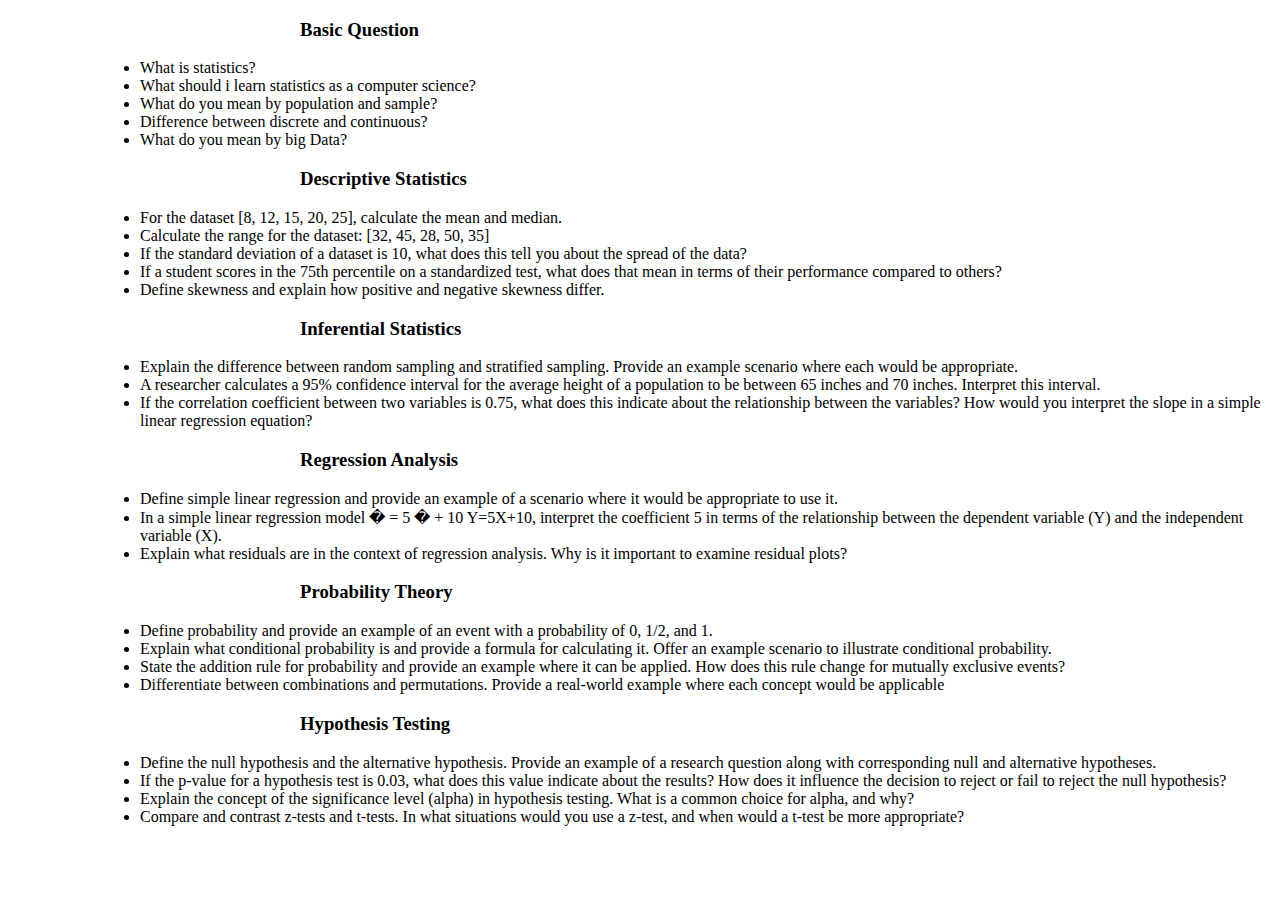
<file: question.html>
<!DOCTYPE html>
<html lang="en">

<head>
    <meta charset="UTF-8">
    <meta name="viewport" content="width=device-width, initial-scale=1.0">
    <title>Question of Statistics</title>
    <link rel="stylesheet" href="/question.css">
</head>

<body>
    <div>
        <h3>Basic Question</h3>
        <ul>
            <li>What is statistics?</li>
            <li>What should i learn statistics as a computer science?</li>
            <li>What do you mean by population and sample?</li>
            <li>Difference between discrete and continuous?</li>
            <li>What do you mean by big Data?</li>
        </ul>
    </div>
    <div>
        <h3>Descriptive Statistics</h3>
        <ul>
            <li>For the dataset [8, 12, 15, 20, 25], calculate the mean and median.</li>
            <li>Calculate the range for the dataset: [32, 45, 28, 50, 35]</li>
            <li>If the standard deviation of a dataset is 10, what does this tell you about the spread of the data?
            </li>
            <li>If a student scores in the 75th percentile on a standardized test, what does that mean in terms of their
                performance compared to others?</li>
            <li>Define skewness and explain how positive and negative skewness differ.</li>
        </ul>
    </div>
    <div>
        <h3>Inferential Statistics</h3>
        <ul>
            <li>Explain the difference between random sampling and stratified sampling. Provide an example scenario
                where each would be appropriate.</li>
            <li>A researcher calculates a 95% confidence interval for the average height of a population to be between
                65 inches and 70 inches. Interpret this interval.</li>
            <li>If the correlation coefficient between two variables is 0.75, what does this indicate about the
                relationship between the variables? How would you interpret the slope in a simple linear regression
                equation?</li>
        </ul>
    </div>
    <div>
        <h3>Regression Analysis</h3>
        <ul>
            <li>Define simple linear regression and provide an example of a scenario where it would be appropriate to
                use it.</li>
            <li>In a simple linear regression model
                �
                =
                5
                �
                +
                10
                Y=5X+10, interpret the coefficient 5 in terms of the relationship between the dependent variable (Y) and
                the independent variable (X).
            </li>
            <li>Explain what residuals are in the context of regression analysis. Why is it important to examine
                residual plots?</li>
        </ul>
    </div>
    <div>
        <h3>Probability Theory</h3>
        <ul>
            <li>Define probability and provide an example of an event with a probability of 0, 1/2, and 1.</li>
            <li>Explain what conditional probability is and provide a formula for calculating it. Offer an example
                scenario to illustrate conditional probability.</li>
            <li>State the addition rule for probability and provide an example where it can be applied. How does this
                rule change for mutually exclusive events?</li>
            <li>Differentiate between combinations and permutations. Provide a real-world example where each concept
                would be applicable</li>
        </ul>
    </div>
    <div>
        <h3>Hypothesis Testing</h3>
        <ul>
            <li>Define the null hypothesis and the alternative hypothesis. Provide an example of a research question
                along with corresponding null and alternative hypotheses.
            </li>
            <li>
                If the p-value for a hypothesis test is 0.03, what does this value indicate about the results? How does
                it influence the decision to reject or fail to reject the null hypothesis?
            </li>
            <li>Explain the concept of the significance level (alpha) in hypothesis testing. What is a common choice for
                alpha, and why?</li>
            <li>
                Compare and contrast z-tests and t-tests. In what situations would you use a z-test, and when would a
                t-test be more appropriate?
            </li>
        </ul>
    </div>
</body>

</html>
</file>
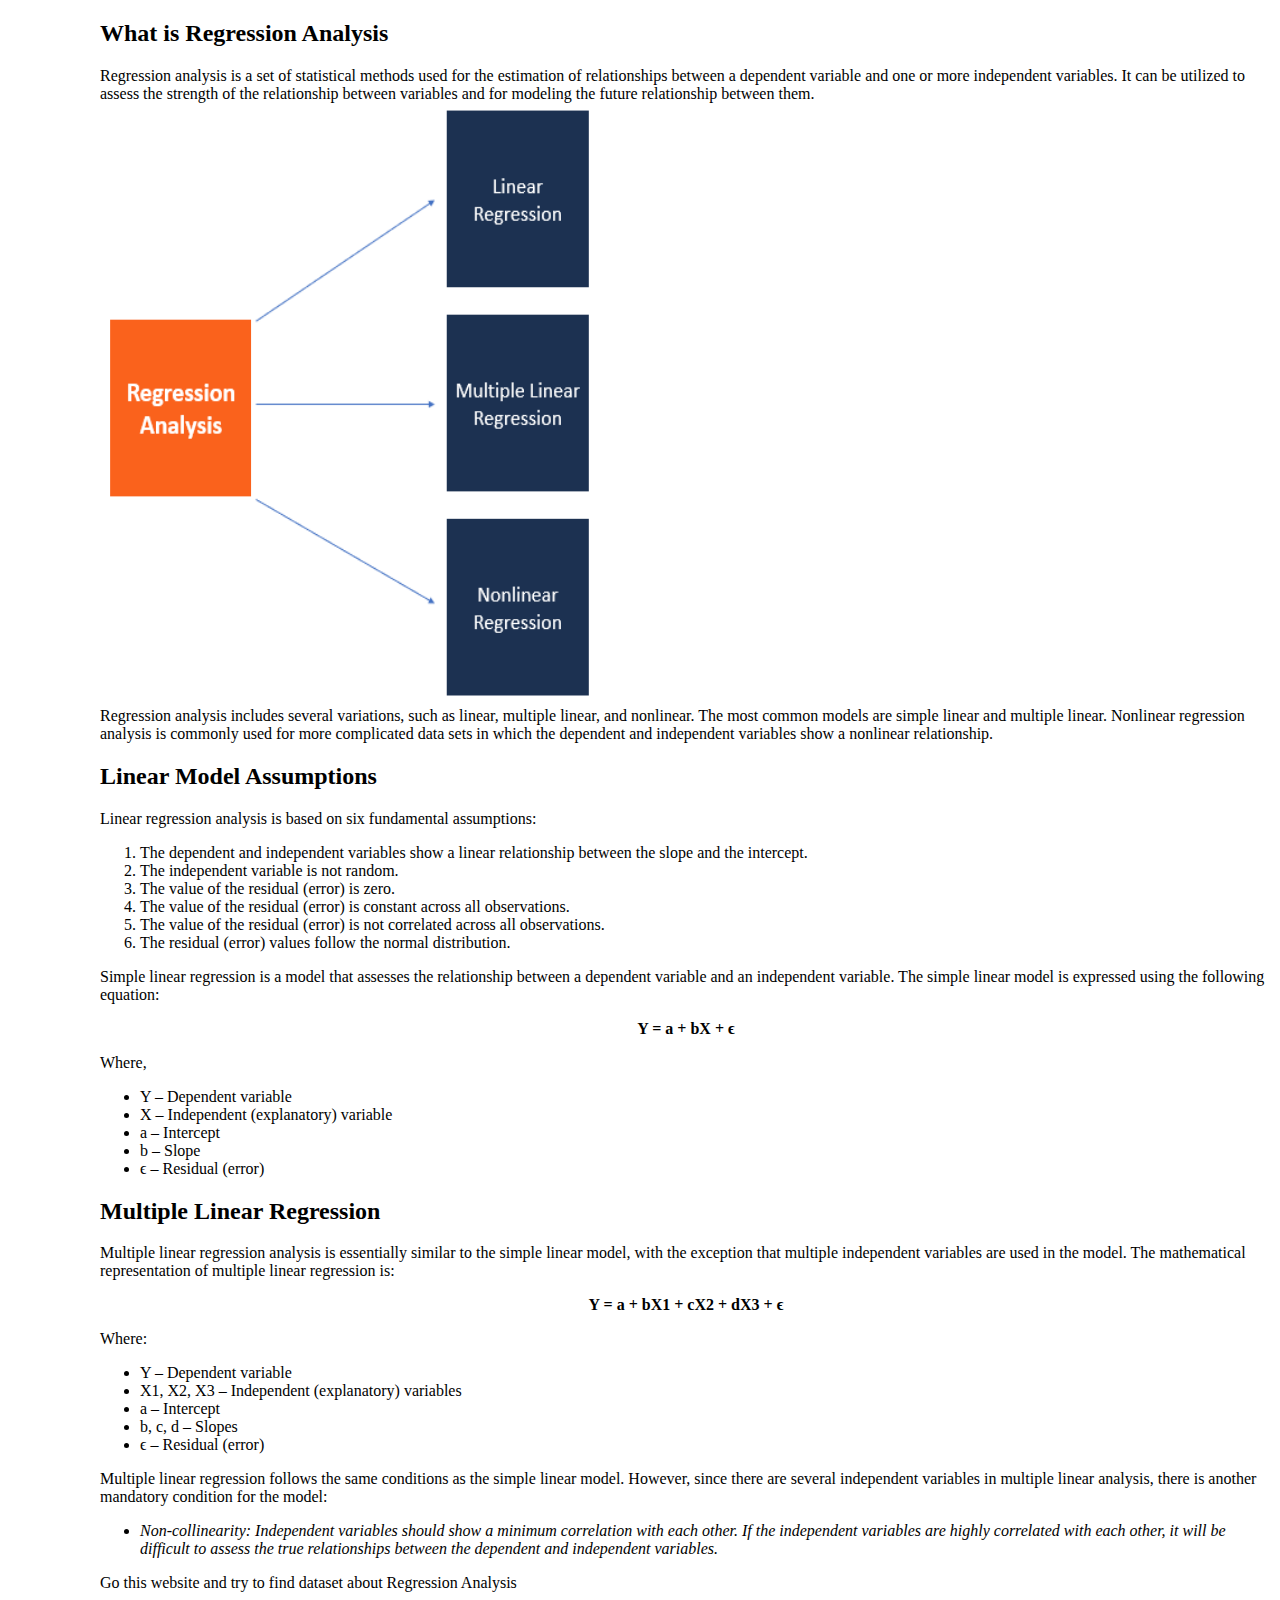
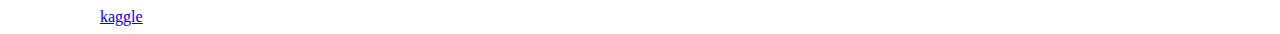
<file: reg_an.html>
<!DOCTYPE html>
<html lang="en">

<head>
    <meta charset="UTF-8">
    <meta name="viewport" content="width=device-width, initial-scale=1.0">
    <title>Regression Analysis</title>
    <link rel="stylesheet" href="/reg_an.css">
</head>

<body>
    <div>
        <h2>What is Regression Analysis</h2>
        <section>
            Regression analysis is a set of statistical methods used for the estimation of relationships between a
            dependent variable and one or more independent variables. It can be utilized to assess the strength of the
            relationship between variables and for modeling the future relationship between them.
        </section>
        <img src="/image/Regression Analysis.png" alt="Regression Analysis" height="600px" width="500px">
        <section>
            Regression analysis includes several variations, such as linear, multiple linear, and nonlinear. The most
            common models are simple linear and multiple linear. Nonlinear regression analysis is commonly used for more
            complicated data sets in which the dependent and independent variables show a nonlinear relationship.
        </section>

        <div>
            <section>
                <h2>Linear Model Assumptions</h2>
                <p>Linear regression analysis is based on six fundamental assumptions:</p>
                <ol>
                    <li>The dependent and independent variables show a linear relationship between the slope and the
                        intercept.</li>
                    <li>The independent variable is not random.</li>
                    <li>The value of the residual (error) is zero.</li>
                    <li>The value of the residual (error) is constant across all observations.</li>
                    <li>The value of the residual (error) is not correlated across all observations.</li>
                    <li>The residual (error) values follow the normal distribution.</li>
            </section>
            <section>
                <p>Simple linear regression is a model that assesses the relationship between a dependent variable and
                    an independent variable. The simple linear model is expressed using the following equation:</p>
            </section>
            <section>
                <b><p class="center">Y = a + bX + ϵ</p></b>
                <p>Where,</p>
                <ul>
                    <li>Y – Dependent variable</li>
                    <li>X – Independent (explanatory) variable</li>
                    <li>a – Intercept</li>
                    <li>b – Slope</li>
                    <li>ϵ – Residual (error)</li>
                </ul>
            </section>
        </div>
        <div>
            <section>
                <h2> Multiple Linear Regression</h2>
                <p>Multiple linear regression analysis is essentially similar to the simple linear model, with the
                    exception that multiple independent variables are used in the model. The mathematical representation
                    of multiple linear regression is: <br>
                </p>
                <b><p class="center">Y = a + bX1 + cX2 + dX3 + ϵ</p></b>
                <p>Where:</p>
                <div>
                    <ul>
                        <li>Y – Dependent variable</li>
                        <li>X1, X2, X3 – Independent (explanatory) variables</li>
                        <li>a – Intercept</li>
                        <li>b, c, d – Slopes</li>
                        <li>ϵ – Residual (error)</li>
                    </ul>
                    <p>Multiple linear regression follows the same conditions as the simple linear model. However, since
                        there are several independent variables in multiple linear analysis, there is another mandatory
                        condition for the model:
                    </p>
                    <ul>
                        <li><i>
                                Non-collinearity: Independent variables should show a minimum correlation with each
                                other. If the independent variables are highly correlated with each other, it will be
                                difficult to assess the true relationships between the dependent and independent
                                variables.
                            </i>
                        </li>
                    </ul>
                </div>
            </section>
        </div>
        <footer><p>Go this website and try to find dataset about Regression Analysis</p><a href="www.kaggle.com">kaggle</a></footer>
    </div>
</body>

</html>
</file>
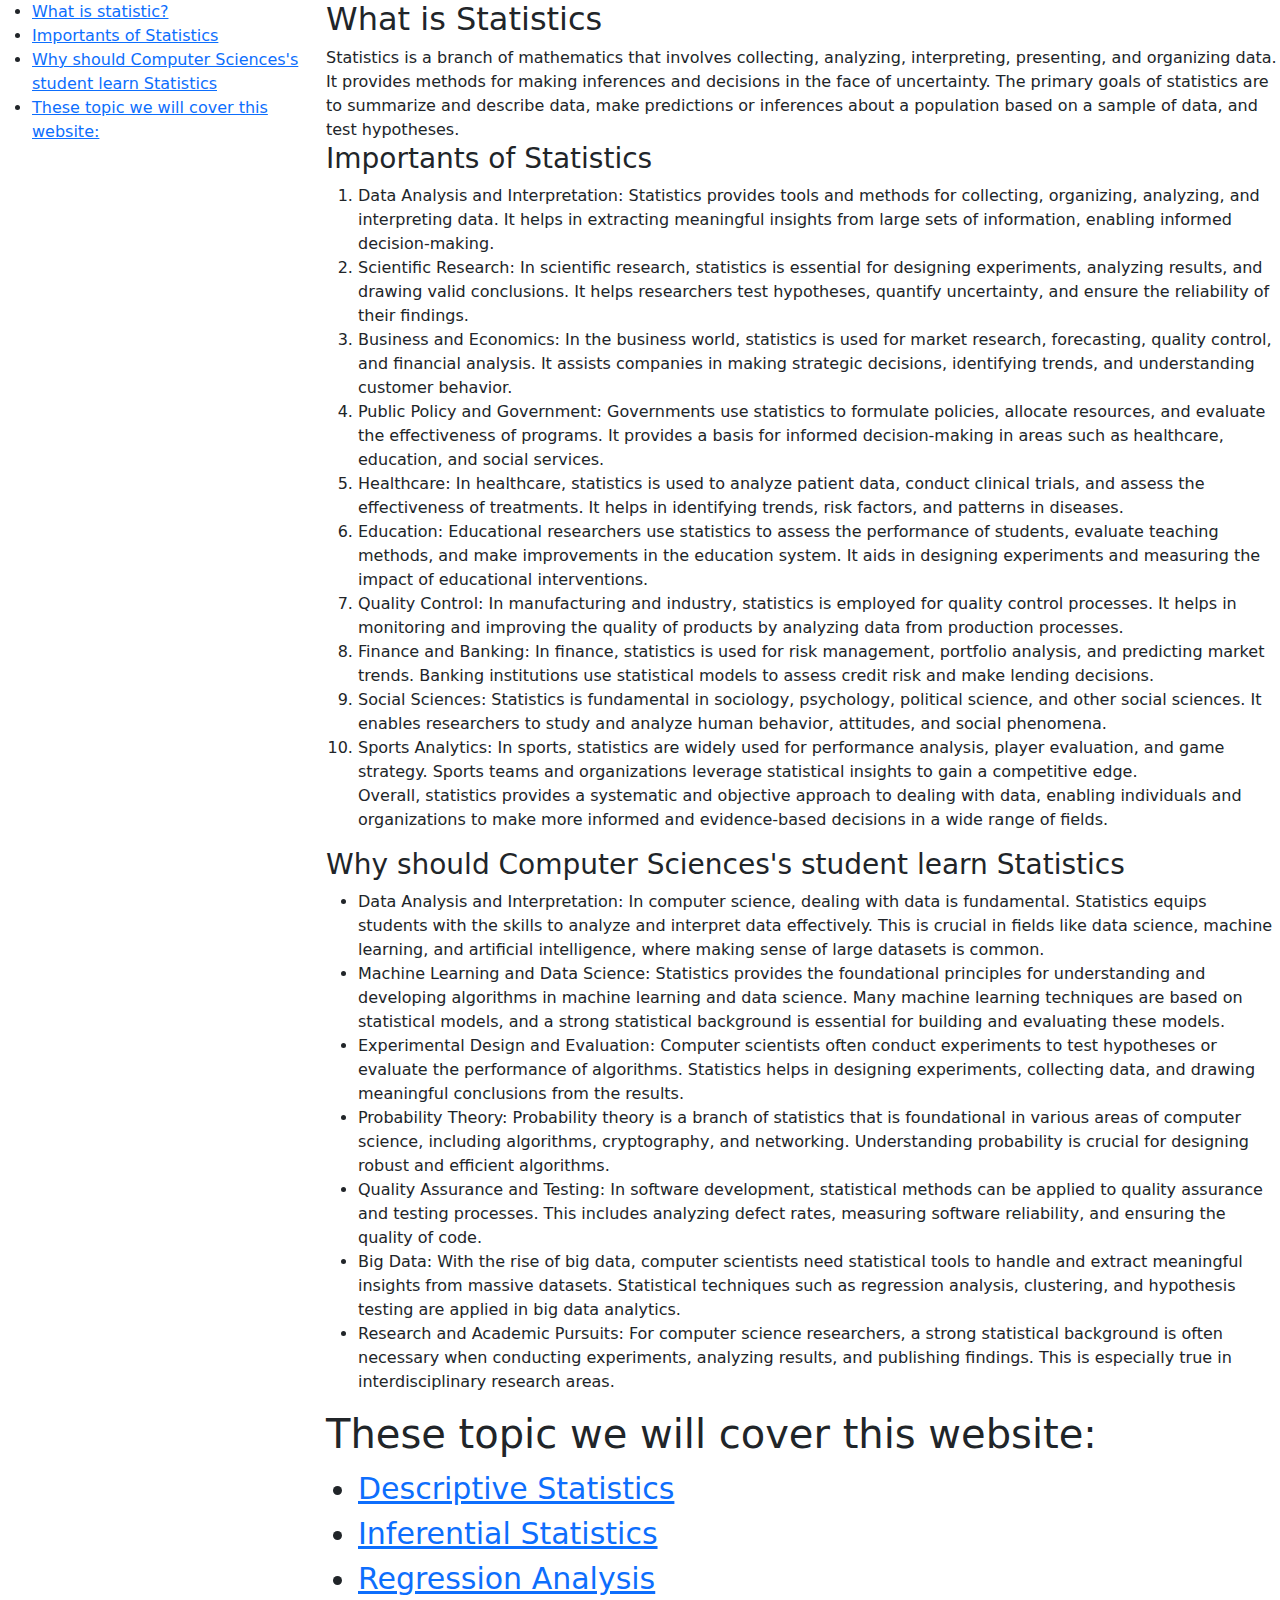
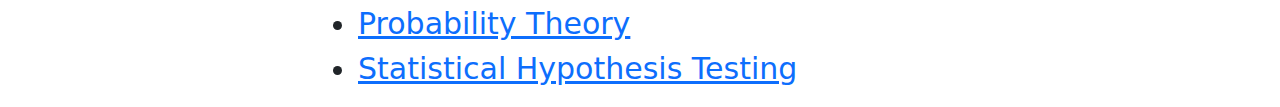
<file: tutorial.html>
<!DOCTYPE html>
<html lang="en">

<head>
    <meta charset="UTF-8">
    <meta name="viewport" content="width=device-width, initial-scale=1.0">
    <link rel="stylesheet" href="/tutorial.css">
    <title>Basic of Statistics</title>
    <!-- Bootstrap CSS -->
    <link href="https://cdn.jsdelivr.net/npm/bootstrap@5.3.3/dist/css/bootstrap.min.css" rel="stylesheet"
        integrity="sha384-QWTKZyjpPEjISv5WaRU9OFeRpok6YctnYmDr5pNlyT2bRjXh0JMhjY6hW+ALEwIH" crossorigin="anonymous">
</head>

<body>

    <div class="row">

        <!-- Sidebar -->
        <div class="col-md-3 sidebar">
            <ul>
                <li><a href="#what">What is statistic?</a></li>
                <li><a href="#imp">Importants of Statistics</a></li>
                <li><a href="#cse">Why should Computer Sciences's student learn Statistics</a></li>
                <li><a href="#cover">These topic we will cover this website:</a></li>
            </ul>
        </div>

        <!-- Main content -->
        <div class="col-md-9">

            <section id="what">
                <h2>What is Statistics</h2>Statistics is a branch of mathematics that involves collecting, analyzing,
                interpreting, presenting, and
                organizing data. It provides methods for making inferences and decisions in the face of uncertainty. The
                primary
                goals of statistics are to summarize and describe data, make predictions or inferences about a
                population based
                on a sample of data, and test hypotheses.
            </section>
            <section id="imp">
                <h3>Importants of Statistics</h3>
                <ol>
                    <li>Data Analysis and Interpretation: Statistics provides tools and methods for collecting,
                        organizing,
                        analyzing, and interpreting data. It helps in extracting meaningful insights from large sets of
                        information, enabling informed decision-making.</li>
                    <li>Scientific Research: In scientific research, statistics is essential for designing experiments,
                        analyzing results, and drawing valid conclusions. It helps researchers test hypotheses, quantify
                        uncertainty, and ensure the reliability of their findings.
                    </li>
                    <li>Business and Economics: In the business world, statistics is used for market research,
                        forecasting,
                        quality control, and financial analysis. It assists companies in making strategic decisions,
                        identifying
                        trends, and understanding customer behavior.
                    </li>
                    <li>Public Policy and Government: Governments use statistics to formulate policies, allocate
                        resources, and
                        evaluate the effectiveness of programs. It provides a basis for informed decision-making in
                        areas such
                        as healthcare, education, and social services.
                    </li>
                    <li>Healthcare: In healthcare, statistics is used to analyze patient data, conduct clinical trials,
                        and
                        assess the effectiveness of treatments. It helps in identifying trends, risk factors, and
                        patterns in
                        diseases.
                    </li>
                    <li>Education: Educational researchers use statistics to assess the performance of students,
                        evaluate
                        teaching methods, and make improvements in the education system. It aids in designing
                        experiments and
                        measuring the impact of educational interventions.
                    </li>
                    <li>Quality Control: In manufacturing and industry, statistics is employed for quality control
                        processes. It
                        helps in monitoring and improving the quality of products by analyzing data from production
                        processes.
                    </li>
                    <li>Finance and Banking: In finance, statistics is used for risk management, portfolio analysis, and
                        predicting market trends. Banking institutions use statistical models to assess credit risk and
                        make
                        lending decisions.
                    </li>
                    <li>Social Sciences: Statistics is fundamental in sociology, psychology, political science, and
                        other social
                        sciences. It enables researchers to study and analyze human behavior, attitudes, and social
                        phenomena.
                    </li>
                    <li>Sports Analytics: In sports, statistics are widely used for performance analysis, player
                        evaluation, and
                        game strategy. Sports teams and organizations leverage statistical insights to gain a
                        competitive edge.
                    </li>
                    <p>Overall, statistics provides a systematic and objective approach to dealing with data, enabling
                        individuals and organizations to make more informed and evidence-based decisions in a wide range
                        of
                        fields.</p>
                </ol>
            </section>
            <section id="cse">
                <h3>Why should Computer Sciences's student learn Statistics</h3>
                <ul>
                    <li>Data Analysis and Interpretation: In computer science, dealing with data is fundamental.
                        Statistics
                        equips students with the skills to analyze and interpret data effectively. This is crucial in
                        fields
                        like data science, machine learning, and artificial intelligence, where making sense of large
                        datasets
                        is common.</li>
                    <li>Machine Learning and Data Science: Statistics provides the foundational principles for
                        understanding and
                        developing algorithms in machine learning and data science. Many machine learning techniques are
                        based
                        on statistical models, and a strong statistical background is essential for building and
                        evaluating
                        these models.</li>
                    <li>Experimental Design and Evaluation: Computer scientists often conduct experiments to test
                        hypotheses or
                        evaluate the performance of algorithms. Statistics helps in designing experiments, collecting
                        data, and
                        drawing meaningful conclusions from the results.</li>
                    <li>Probability Theory: Probability theory is a branch of statistics that is foundational in various
                        areas
                        of computer science, including algorithms, cryptography, and networking. Understanding
                        probability is
                        crucial for designing robust and efficient algorithms.</li>
                    <li>Quality Assurance and Testing: In software development, statistical methods can be applied to
                        quality
                        assurance and testing processes. This includes analyzing defect rates, measuring software
                        reliability,
                        and ensuring the quality of code.</li>
                    <li>Big Data: With the rise of big data, computer scientists need statistical tools to handle and
                        extract
                        meaningful insights from massive datasets. Statistical techniques such as regression analysis,
                        clustering, and hypothesis testing are applied in big data analytics.</li>
                    <li>Research and Academic Pursuits: For computer science researchers, a strong statistical
                        background is
                        often necessary when conducting experiments, analyzing results, and publishing findings. This is
                        especially true in interdisciplinary research areas.</li>
                </ul>
            </section>

            <section id="cover">

                <h1>These topic we will cover this website: </h1>

                <ul class="index">
                    <li><a href="/des_stat.html" target="_blank">Descriptive Statistics</a></li>
                    <li><a href="/inf_stat.html" target="_blank">Inferential Statistics</a></li>
                    <li><a href="/reg_an.html" target="_blank">Regression Analysis</a></li>
                    <li><a href="/prob.html" target="_blank">Probability Theory</a></li>
                    <li><a href="/ht.html" target="_blank">Statistical Hypothesis Testing</a></li>
                </ul>
            </section>
        </div>

    </div>



    <!-- Bootstrap JS -->

    <script src="https://cdn.jsdelivr.net/npm/bootstrap@5.3.3/dist/js/bootstrap.bundle.min.js"
        integrity="sha384-YvpcrYf0tY3lHB60NNkmXc5s9fDVZLESaAA55NDzOxhy9GkcIdslK1eN7N6jIeHz"
        crossorigin="anonymous"></script>


</body>

</html>
</file>
<file: about.css>
body{
    text-align: center;
    margin-top:100px;
    font-family: 'Times New Roman', Times, serif;
}
</file>
<file: contact.css>
body{
    height: 70vh;
    display:flex;
    align-items: center;
    justify-content: center;
    font-family: 'Times New Roman', Times, serif;
}
</file>
<file: course.css>
div{
    height: 70vh;
    display:flex;
    align-items: center;
    justify-content: center;
    font-family: 'Times New Roman', Times, serif;
}
</file>
<file: ht.css>
body{
    font-family: 'Times New Roman', Times, serif;
    margin-left: 100px;
}
</file>
<file: inf_stat.css>
body {
    font-family: 'Times New Roman', Times, serif;
    margin-left: 100px;
}
</file>
<file: multiple_choice.css>
body{
    margin-left: 100px;
    font-family: 'Times New Roman', Times, serif;
}
</file>
<file: prob.css>
body{
    font-family: 'Times New Roman', Times, serif;
    margin-left: 100px;
}
.center{
    text-align: center;
}
</file>
<file: question.css>
body {
    font-family: 'Times New Roman', Times, serif;
    margin-left: 100px;
}
h3{
    margin-left: 200px;
}
</file>
<file: reg_an.css>
body {
    font-family: 'Times New Roman', Times, serif;
    margin-left: 100px;
}
.center{
    text-align: center;
}
</file>
<file: tutorial.css>
body{
    background-color: antiquewhite;
    margin-left: 100px;
    font-family: 'Times New Roman', Times, serif;
    width: 100%;
    overflow-x: hidden;
}
.index{
    font-size: 30px;
    text-align: justify;
}
</file>
